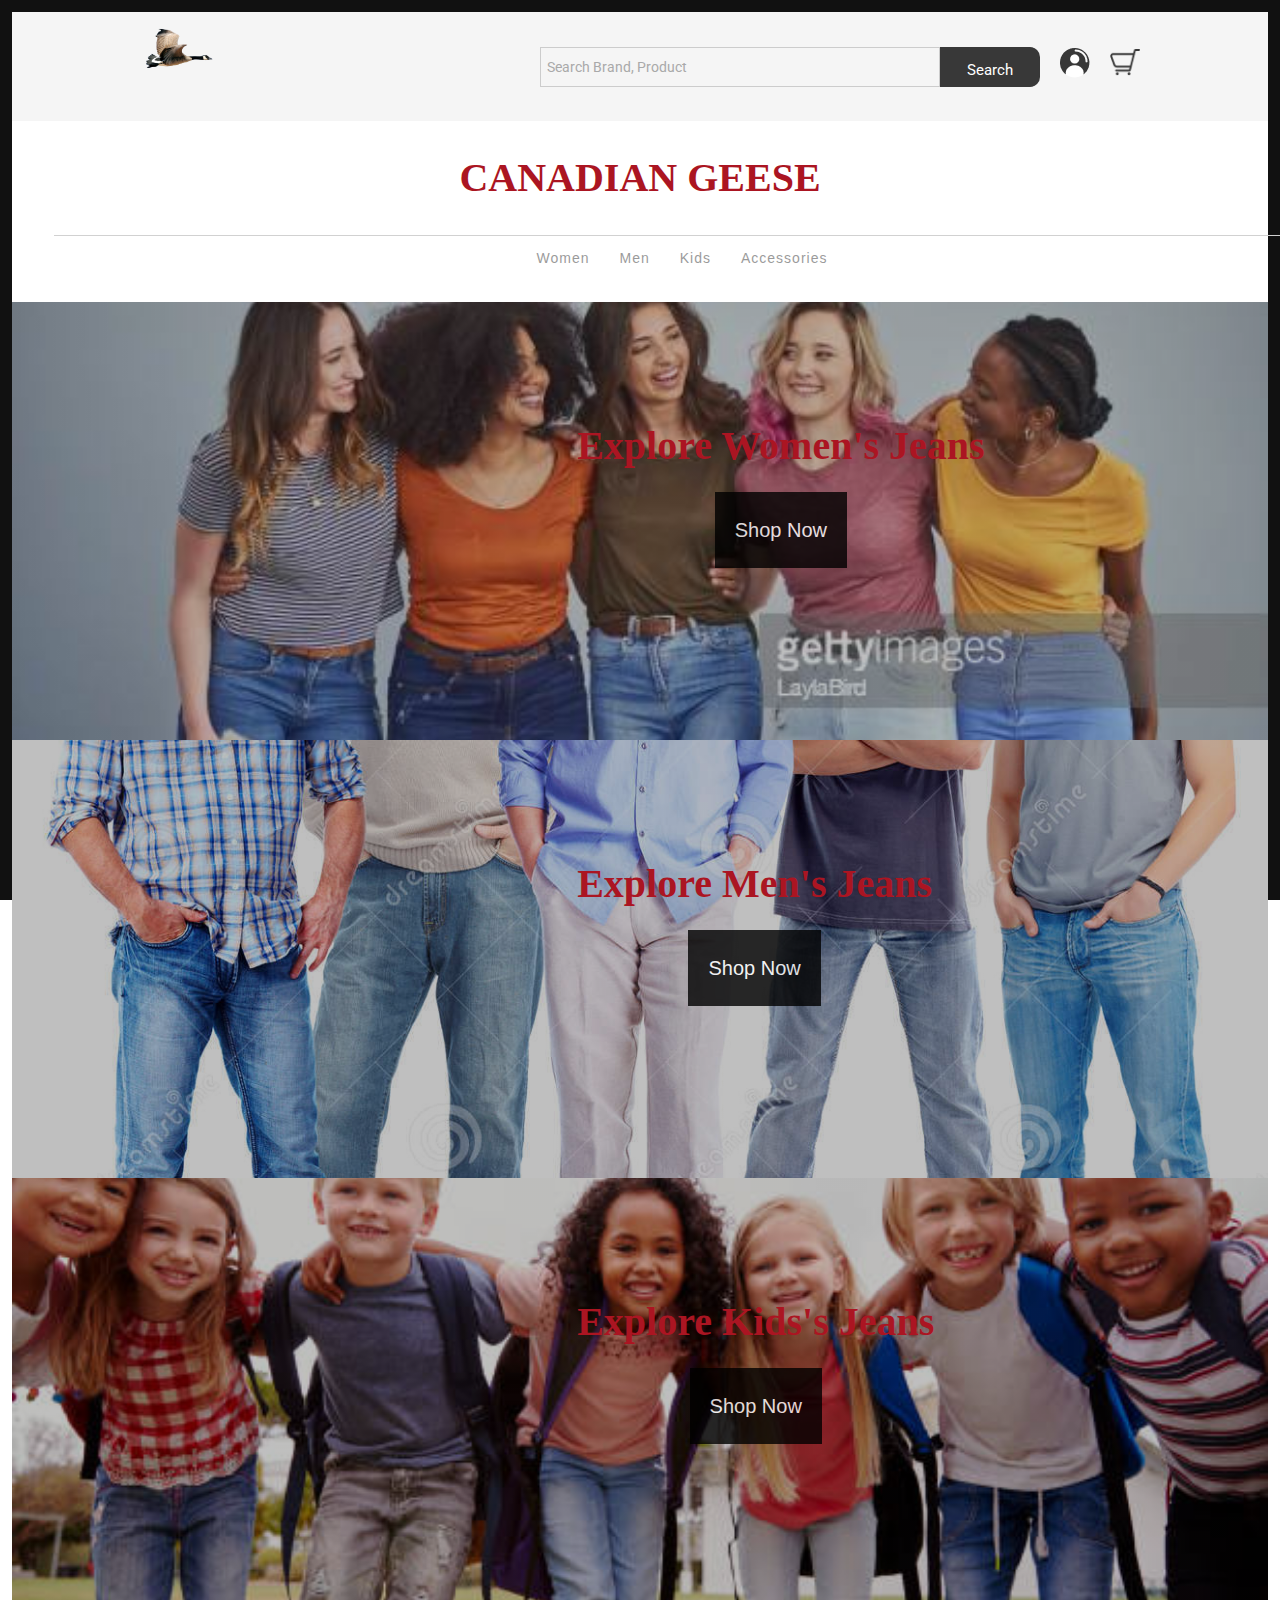
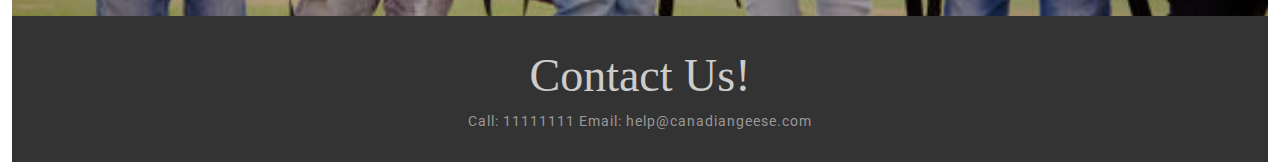
<file: Project 2/index.html>
<!DOCTYPE html>
<html lang="en-US">
<head>
<meta charset="UTF-8">
<meta name="viewport" content="width=device-width, initial-scale=1">

<link rel='stylesheet' href='css/woocommerce-layout.css' type='text/css' media='all'/>
<link rel='stylesheet' href='css/woocommerce-smallscreen.css' type='text/css' media='only screen and (max-width: 768px)'/>
<link rel='stylesheet' href='css/woocommerce.css' type='text/css' media='all'/>
<link rel='stylesheet' href='css/font-awesome.min.css' type='text/css' media='all'/>
<link rel='stylesheet' href='style.css' type='text/css' media='all'/>
<link rel='stylesheet' href='https://fonts.googleapis.com/css?family=Oswald:400,500,700%7CRoboto:400,500,700%7CHerr+Von+Muellerhoff:400,500,700%7CQuattrocento+Sans:400,500,700' type='text/css' media='all'/>
<link rel='stylesheet' href='css/easy-responsive-shortcodes.css' type='text/css' media='all'/>
    <head>
        <meta name = "charset" value = "utf-8">
        <link rel = "stylesheet" type = "text/css" href = "Nav.css">
        <title>Canadian Geese Jeans</title>
    </head>

<nav class="navbar">
<div class="nav">
        <p><a href="index.html"><img src="goose.png" class="brand-logo" alt=""></a></p>
    <div class="nav-items">
        <div class="search">
            <input type="text" class="search-box" placeholder="search brand, product">
            <button class="search-btn">search</button>
        </div>
        <a href="#"><img src="user.png" alt=""></a>
        <a href="cart.html"><img src="cart.png" alt=""></a>
    </div>
</div>
</nav>
    <p>
        <h1><a href= "index.html">CANADIAN GEESE</a></h1>
    </p>
<ul class="links-container">
    <li class="link-item"><a href="women.html" class="link">women</a></li>
    <li class="link-item"><a href="#" class="link">men</a></li>
    <li class="link-item"><a href="#" class="link">kids</a></li>
    <li class="link-item"><a href="#" class="link">accessories</a></li>
</ul>
<head>
<meta name="viewport" content="width=device-width, initial-scale=1" />

<body>
<div class="heroContainer">
<div class="heroCaption">
<h1>Explore Women's Jeans</h1>   
<button><a href = "women.html">Shop Now</a></button>
</div>
</div>
</body>
<head>
<meta name="viewport" content="width=device-width, initial-scale=1" />
<style>
body,
html {
   height: 100%;
   margin: 0;
   font-family: "Segoe UI", Tahoma, Geneva, Verdana, sans-serif;
}
*,
*::before,
*::after {
   box-sizing: border-box;
}
h6 {
    text-align: center;
    color: #B92525;
   font-size: 30px;
   font-weight: bolder;
}
.heroContainer {
   background-image: linear-gradient(rgba(0, 0, 0, 0.25), rgba(0, 0, 0, 0.25) ),
   url("shop_women.jpg");
   height: 50%;
   background-position: center;
   background-repeat: no-repeat;
   background-size: cover;
   position: relative;
}
.heroCaption {
   text-align: center;
   position: absolute;
   top: 20%;
   left: 45%;
   color: white;
}
.heroCaption button {
   border: none;
   outline: none;
   display: inline-block;
   padding: 20px;
   color: white;
   opacity: 0.8;
   font-size: 20px;
   background-color: black;
   text-align: center;
   cursor: pointer;
}
.heroCaption button:hover {
   opacity: 1;
}
</style>
</head>
<body>
<div class="heroContainer2">
<div class="heroCaption2">
<h1>Explore Men's Jeans</h1>   
<button><a href = "men.html">Shop Now</a></button>
</div>
</div>
</body><head>
<meta name="viewport" content="width=device-width, initial-scale=1" />
<style>
body,
html {
   height: 100%;
   margin: 0;
   font-family: "Segoe UI", Tahoma, Geneva, Verdana, sans-serif;
}
*,
*::before,
*::after {
   box-sizing: border-box;
}
h6 {
    text-align: center;
    color: #B92525;
   font-size: 30px;
   font-weight: bolder;
}
.heroContainer2 {
   background-image:  linear-gradient(rgba(0, 0, 0, 0.25), rgba(0, 0, 0, 0.25) ),
   url("shop_men.jpg");
   height: 50%;
   background-position: center;
   background-repeat: no-repeat;
   background-size: cover;
   position: relative;
}
.heroCaption2 {
   text-align: center;
   position: absolute;
   top: 20%;
   left: 45%;
   color: white;
}
.heroCaption2 button {
   border: none;
   outline: none;
   display: inline-block;
   padding: 20px;
   color: white;
   opacity: 0.8;
   font-size: 20px;
   background-color: black;
   text-align: center;
   cursor: pointer;
}
.heroCaption2 button:hover {
   opacity: 1;
}
</style>
</head>
<body>
<div class="heroContainer3">
<div class="heroCaption3">
<h1>Explore Kids's Jeans</h1>   
<button><a href = "kids.html">Shop Now</a></button>
</div>
</div>
</body><head>
<meta name="viewport" content="width=device-width, initial-scale=1" />
<style>
body,
html {
   height: 100%;
   margin: 0;
   font-family: "Segoe UI", Tahoma, Geneva, Verdana, sans-serif;
}
*,
*::before,
*::after {
   box-sizing: border-box;
}
h6 {
    text-align: center;
    color: #B92525;
   font-size: 30px;
   font-weight: bolder;
}
.heroContainer3 {
   background-image:  linear-gradient(rgba(0, 0, 0, 0.25), rgba(0, 0, 0, 0.25) ),
   url("shop_kids.jpg");
   height: 50%;
   background-position: center;
   background-repeat: no-repeat;
   background-size: cover;
   position: relative;
}
.heroCaption3 {
   text-align: center;
   position: absolute;
   top: 20%;
   left: 45%;
   color: white;
}
.heroCaption3 button {
   border: none;
   outline: none;
   display: inline-block;
   padding: 20px;
   color: white;
   opacity: 0.8;
   font-size: 20px;
   background-color: black;
   text-align: center;
   cursor: pointer;
}
.heroCaption3 button:hover {
   opacity: 1;
}
</style>
</head>
<footer id="colophon" class="site-footer">
    <div class="container">
        <div class="site-info">
            <h1 style="font-family: 'Arial Black';color: #ccc;font-weight:300;text-align: center;margin-bottom:0;margin-top:0;line-height:1.4;font-size: 46px;">Contact Us!</h1>
            <p>Call: 11111111 Email: help@canadiangeese.com</p>
        </div>
    </div>
    </footer>
<!-- #page -->
<script src='js/jquery.js'></script>
<script src='js/plugins.js'></script>
<script src='js/scripts.js'></script>
<script src='js/masonry.pkgd.min.js'></script>
</body>
</html>
</file>
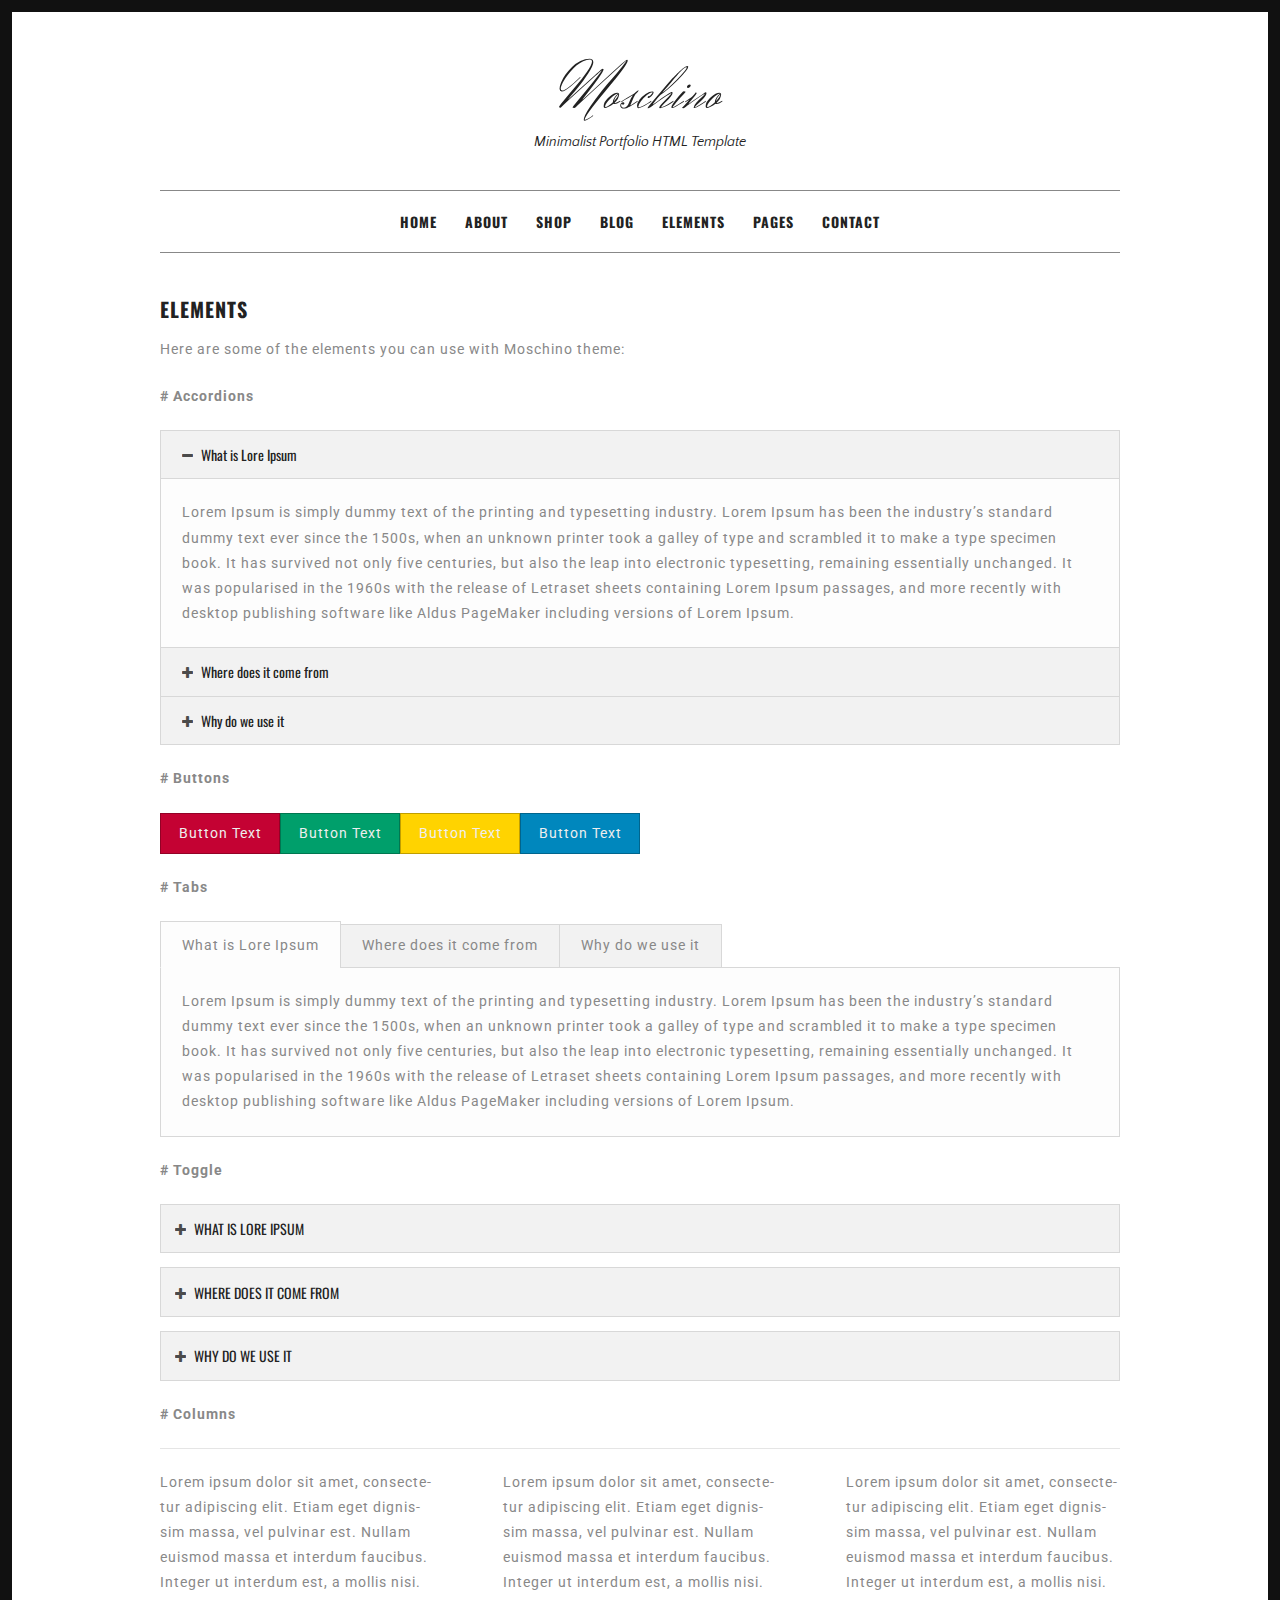
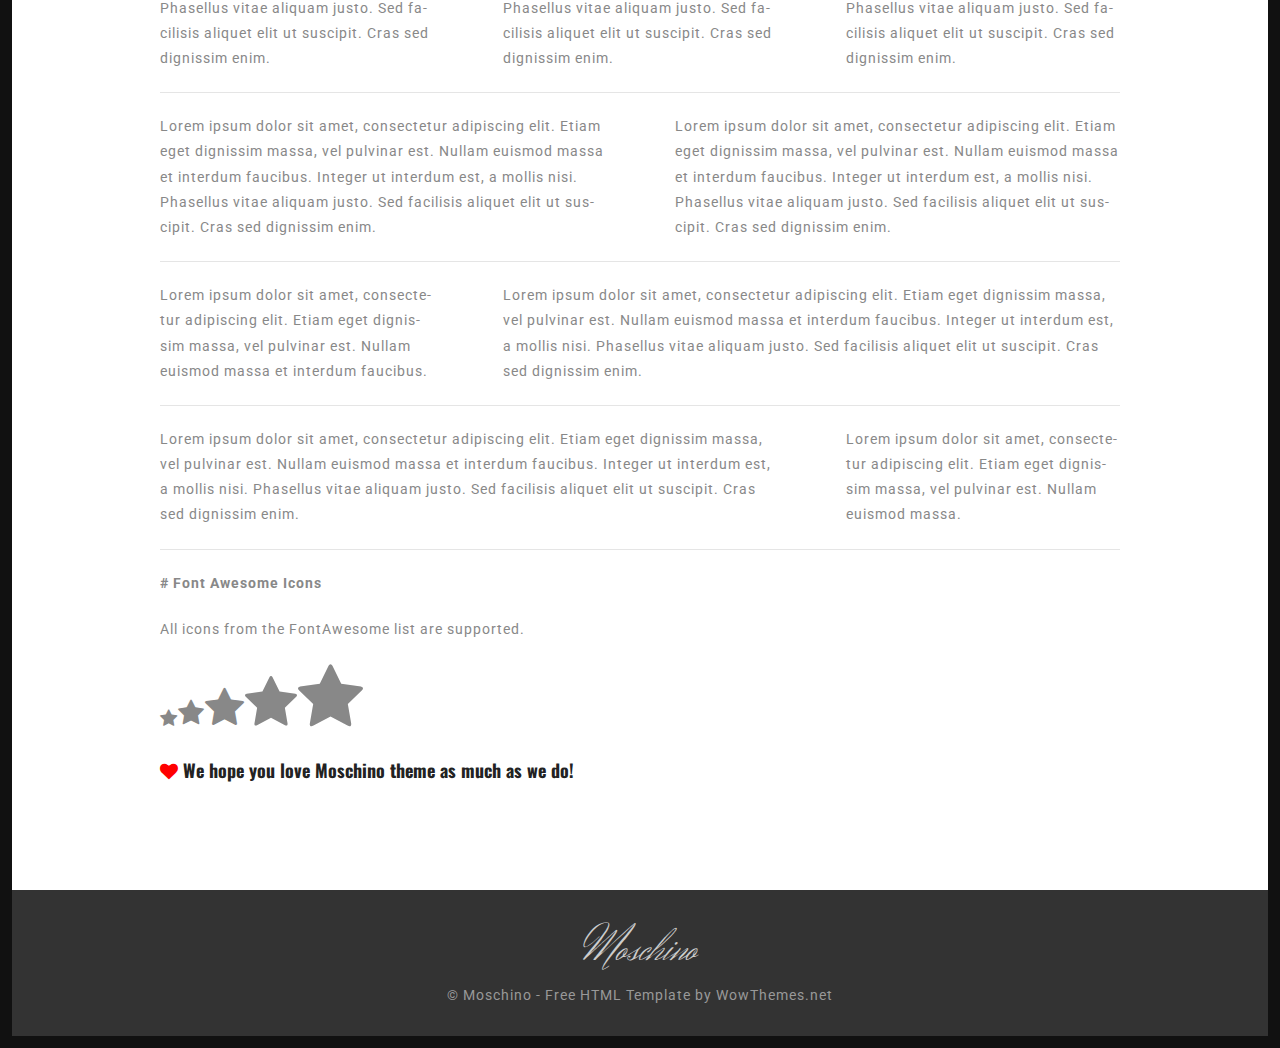
<file: Project 2/elements.html>
<!DOCTYPE html>
<html lang="en-US">
<head>
<meta charset="UTF-8">
<meta name="viewport" content="width=device-width, initial-scale=1">
<title>Moschino | Minimalist Free HTML Portfolio by WowThemes.net</title>
<link rel='stylesheet' href='css/woocommerce-layout.css' type='text/css' media='all'/>
<link rel='stylesheet' href='css/woocommerce-smallscreen.css' type='text/css' media='only screen and (max-width: 768px)'/>
<link rel='stylesheet' href='css/woocommerce.css' type='text/css' media='all'/>
<link rel='stylesheet' href='css/font-awesome.min.css' type='text/css' media='all'/>
<link rel='stylesheet' href='style.css' type='text/css' media='all'/>
<link rel='stylesheet' href='https://fonts.googleapis.com/css?family=Oswald:400,500,700%7CRoboto:400,500,700%7CHerr+Von+Muellerhoff:400,500,700%7CQuattrocento+Sans:400,500,700' type='text/css' media='all'/>
<link rel='stylesheet' href='css/easy-responsive-shortcodes.css' type='text/css' media='all'/>
</head>
<body>
<div id="page">
	<div class="container">
		<header id="masthead" class="site-header">
		<div class="site-branding">
			<h1 class="site-title"><a href="index.html" rel="home">Moschino</a></h1>
			<h2 class="site-description">Minimalist Portfolio HTML Template</h2>
		</div>
		<nav id="site-navigation" class="main-navigation">
		<button class="menu-toggle">Menu</button>
		<a class="skip-link screen-reader-text" href="#content">Skip to content</a>
		<div class="menu-menu-1-container">
			<ul id="menu-menu-1" class="menu">
				<li><a href="index.html">Home</a></li>
				<li><a href="about.html">About</a></li>
				<li><a href="shop.html">Shop</a></li>
				<li><a href="blog.html">Blog</a></li>
				<li><a href="elements.html">Elements</a></li>
				<li><a href="#">Pages</a>
				<ul class="sub-menu">
					<li><a href="portfolio-item.html">Portfolio Item</a></li>
					<li><a href="blog-single.html">Blog Article</a></li>
					<li><a href="shop-single.html">Shop Item</a></li>
					<li><a href="portfolio-category.html">Portfolio Category</a></li>
				</ul>
				</li>
				<li><a href="contact.html">Contact</a></li>
			</ul>
		</div>
		</nav>
		</header>
		<!-- #masthead -->
		<div id="content" class="site-content">
			<div id="primary" class="content-area column full">
				<main id="main" class="site-main" role="main">
				<article id="post-37" class="post-37 page type-page status-publish hentry">
				<header class="entry-header">
				<h1 class="entry-title">Elements</h1>
				</header>
				<!-- .entry-header -->
				<div class="entry-content">
					<p>
						Here are some of the elements you can use with Moschino theme:
					</p>
					<p>
						<strong># Accordions</strong>
					</p>
					<div class="wpcmsdev-accordion">
						<div class="accordion-item">
							<h3 class="accordion-item-title"><a href="#accordion-item-what-is-lore-ipsum"><i class="fa fa-plus icon-for-inactive"></i><i class="fa fa-minus icon-for-active"></i>What is Lore Ipsum</a></h3>
							<div id="accordion-item-what-is-lore-ipsum" class="accordion-item-content">
								<p>
									Lorem Ipsum is simply dummy text of the printing and typesetting industry. Lorem Ipsum has been the industry&#8217;s standard dummy text ever since the 1500s, when an unknown printer took a galley of type and scrambled it to make a type specimen book. It has survived not only five centuries, but also the leap into electronic typesetting, remaining essentially unchanged. It was popularised in the 1960s with the release of Letraset sheets containing Lorem Ipsum passages, and more recently with desktop publishing software like Aldus PageMaker including versions of Lorem Ipsum.
								</p>
							</div>
						</div>
						<div class="accordion-item">
							<h3 class="accordion-item-title"><a href="#accordion-item-where-does-it-come-from"><i class="fa fa-plus icon-for-inactive"></i><i class="fa fa-minus icon-for-active"></i>Where does it come from</a></h3>
							<div id="accordion-item-where-does-it-come-from" class="accordion-item-content">
								<p>
									Lorem Ipsum is simply dummy text of the printing and typesetting industry. Lorem Ipsum has been the industry&#8217;s standard dummy text ever since the 1500s, when an unknown printer took a galley of type and scrambled it to make a type specimen book. It has survived not only five centuries, but also the leap into electronic typesetting, remaining essentially unchanged. It was popularised in the 1960s with the release of Letraset sheets containing Lorem Ipsum passages, and more recently with desktop publishing software like Aldus PageMaker including versions of Lorem Ipsum.
								</p>
							</div>
						</div>
						<div class="accordion-item">
							<h3 class="accordion-item-title"><a href="#accordion-item-why-do-we-use-it"><i class="fa fa-plus icon-for-inactive"></i><i class="fa fa-minus icon-for-active"></i>Why do we use it</a></h3>
							<div id="accordion-item-why-do-we-use-it" class="accordion-item-content">
								<p>
									It is a long established fact that a reader will be distracted by the readable content of a page when looking at its layout. The point of using Lorem Ipsum is that it has a more-or-less normal distribution of letters, as opposed to using &#8216;Content here, content here&#8217;, making it look like readable English. Many desktop publishing packages and web page editors now use Lorem Ipsum as their default model text, and a search for &#8216;lorem ipsum&#8217; will uncover many web sites still in their infancy. Various versions have evolved over the years, sometimes by accident, sometimes on purpose (injected humour and the like).
								</p>
							</div>
						</div>
					</div>
					<p>
						<strong># Buttons</strong>
					</p>
					<p>
						<a class="wpcmsdev-button color-red" href="#"><span>Button Text</span></a><a class="wpcmsdev-button color-green" href="#"><span>Button Text</span></a><a class="wpcmsdev-button color-yellow" href="#"><span>Button Text</span></a><a class="wpcmsdev-button color-blue" href="#"><span>Button Text</span></a>
					</p>
					<p>
						<strong># Tabs</strong>
					</p>
					<div class="wpcmsdev-tabs">
						<div class="tab">
							<h3 class="tab-title" data-tab-id="what-is-lore-ipsum">What is Lore Ipsum</h3>
							<div id="tab-what-is-lore-ipsum" class="tab-content">
								<p>
									Lorem Ipsum is simply dummy text of the printing and typesetting industry. Lorem Ipsum has been the industry&#8217;s standard dummy text ever since the 1500s, when an unknown printer took a galley of type and scrambled it to make a type specimen book. It has survived not only five centuries, but also the leap into electronic typesetting, remaining essentially unchanged. It was popularised in the 1960s with the release of Letraset sheets containing Lorem Ipsum passages, and more recently with desktop publishing software like Aldus PageMaker including versions of Lorem Ipsum.
								</p>
							</div>
						</div>
						<div class="tab">
							<h3 class="tab-title" data-tab-id="where-does-it-come-from">Where does it come from</h3>
							<div id="tab-where-does-it-come-from" class="tab-content">
								<p>
									Contrary to popular belief, Lorem Ipsum is not simply random text. It has roots in a piece of classical Latin literature from 45 BC, making it over 2000 years old. Richard McClintock, a Latin professor at Hampden-Sydney College in Virginia, looked up one of the more obscure Latin words, consectetur, from a Lorem Ipsum passage, and going through the cites of the word in classical literature, discovered the undoubtable source.
								</p>
							</div>
						</div>
						<div class="tab">
							<h3 class="tab-title" data-tab-id="why-do-we-use-it">Why do we use it</h3>
							<div id="tab-why-do-we-use-it" class="tab-content">
								<p>
									It is a long established fact that a reader will be distracted by the readable content of a page when looking at its layout. The point of using Lorem Ipsum is that it has a more-or-less normal distribution of letters, as opposed to using &#8216;Content here, content here&#8217;, making it look like readable English. Many desktop publishing packages and web page editors now use Lorem Ipsum as their default model text, and a search for &#8216;lorem ipsum&#8217; will uncover many web sites still in their infancy. Various versions have evolved over the years, sometimes by accident, sometimes on purpose (injected humour and the like).
								</p>
							</div>
						</div>
					</div>
					<p>
						<strong># Toggle</strong>
					</p>
					<div class="wpcmsdev-toggle">
						<h3 class="toggle-title"><a href="#toggle-what-is-lore-ipsum"><i class="fa fa-plus icon-for-inactive"></i><i class="fa fa-minus icon-for-active"></i>WHAT IS LORE IPSUM</a></h3>
						<div id="toggle-what-is-lore-ipsum" class="toggle-content">
							<p>
								Lorem Ipsum is simply dummy text of the printing and typesetting industry. Lorem Ipsum has been the industry&#8217;s standard dummy text ever since the 1500s, when an unknown printer took a galley of type and scrambled it to make a type specimen book. It has survived not only five centuries, but also the leap into electronic typesetting, remaining essentially unchanged. It was popularised in the 1960s with the release of Letraset sheets containing Lorem Ipsum passages, and more recently with desktop publishing software like Aldus PageMaker including versions of Lorem Ipsum.
							</p>
						</div>
					</div>
					<div class="wpcmsdev-toggle">
						<h3 class="toggle-title"><a href="#toggle-where-does-it-come-from"><i class="fa fa-plus icon-for-inactive"></i><i class="fa fa-minus icon-for-active"></i>WHERE DOES IT COME FROM</a></h3>
						<div id="toggle-where-does-it-come-from" class="toggle-content">
							<p>
								Lorem Ipsum is simply dummy text of the printing and typesetting industry. Lorem Ipsum has been the industry&#8217;s standard dummy text ever since the 1500s, when an unknown printer took a galley of type and scrambled it to make a type specimen book. It has survived not only five centuries, but also the leap into electronic typesetting, remaining essentially unchanged. It was popularised in the 1960s with the release of Letraset sheets containing Lorem Ipsum passages, and more recently with desktop publishing software like Aldus PageMaker including versions of Lorem Ipsum.
							</p>
						</div>
					</div>
					<div class="wpcmsdev-toggle">
						<h3 class="toggle-title"><a href="#toggle-why-do-we-use-it"><i class="fa fa-plus icon-for-inactive"></i><i class="fa fa-minus icon-for-active"></i>WHY DO WE USE IT</a></h3>
						<div id="toggle-why-do-we-use-it" class="toggle-content">
							<p>
								It is a long established fact that a reader will be distracted by the readable content of a page when looking at its layout. The point of using Lorem Ipsum is that it has a more-or-less normal distribution of letters, as opposed to using &#8216;Content here, content here&#8217;, making it look like readable English. Many desktop publishing packages and web page editors now use Lorem Ipsum as their default model text, and a search for &#8216;lorem ipsum&#8217; will uncover many web sites still in their infancy. Various versions have evolved over the years, sometimes by accident, sometimes on purpose (injected humour and the like).
							</p>
						</div>
					</div>
					<p>
						<strong># Columns</strong>
					</p>
					<hr>
					<div class="wpcmsdev-columns">
						<div class="column column-width-one-third">
							<p>
								Lorem ipsum dolor sit amet, consectetur adipiscing elit. Etiam eget dignissim massa, vel pulvinar est. Nullam euismod massa et interdum faucibus. Integer ut interdum est, a mollis nisi. Phasellus vitae aliquam justo. Sed facilisis aliquet elit ut suscipit. Cras sed dignissim enim.
							</p>
						</div>
						<div class="column column-width-one-third">
							<p>
								Lorem ipsum dolor sit amet, consectetur adipiscing elit. Etiam eget dignissim massa, vel pulvinar est. Nullam euismod massa et interdum faucibus. Integer ut interdum est, a mollis nisi. Phasellus vitae aliquam justo. Sed facilisis aliquet elit ut suscipit. Cras sed dignissim enim.
							</p>
						</div>
						<div class="column column-width-one-third">
							<p>
								Lorem ipsum dolor sit amet, consectetur adipiscing elit. Etiam eget dignissim massa, vel pulvinar est. Nullam euismod massa et interdum faucibus. Integer ut interdum est, a mollis nisi. Phasellus vitae aliquam justo. Sed facilisis aliquet elit ut suscipit. Cras sed dignissim enim.
							</p>
						</div>
					</div>
					<hr>
					<div class="wpcmsdev-columns">
						<div class="column column-width-one-half">
							<p>
								Lorem ipsum dolor sit amet, consectetur adipiscing elit. Etiam eget dignissim massa, vel pulvinar est. Nullam euismod massa et interdum faucibus. Integer ut interdum est, a mollis nisi. Phasellus vitae aliquam justo. Sed facilisis aliquet elit ut suscipit. Cras sed dignissim enim.
							</p>
						</div>
						<div class="column column-width-one-half">
							<p>
								Lorem ipsum dolor sit amet, consectetur adipiscing elit. Etiam eget dignissim massa, vel pulvinar est. Nullam euismod massa et interdum faucibus. Integer ut interdum est, a mollis nisi. Phasellus vitae aliquam justo. Sed facilisis aliquet elit ut suscipit. Cras sed dignissim enim.
							</p>
						</div>
					</div>
					<hr>
					<div class="wpcmsdev-columns">
						<div class="column column-width-one-third">
							<p>
								Lorem ipsum dolor sit amet, consectetur adipiscing elit. Etiam eget dignissim massa, vel pulvinar est. Nullam euismod massa et interdum faucibus.
							</p>
						</div>
						<div class="column column-width-two-thirds">
							<p>
								Lorem ipsum dolor sit amet, consectetur adipiscing elit. Etiam eget dignissim massa, vel pulvinar est. Nullam euismod massa et interdum faucibus. Integer ut interdum est, a mollis nisi. Phasellus vitae aliquam justo. Sed facilisis aliquet elit ut suscipit. Cras sed dignissim enim.
							</p>
						</div>
					</div>
					<hr>
					<div class="wpcmsdev-columns">
						<div class="column column-width-two-thirds">
							<p>
								Lorem ipsum dolor sit amet, consectetur adipiscing elit. Etiam eget dignissim massa, vel pulvinar est. Nullam euismod massa et interdum faucibus. Integer ut interdum est, a mollis nisi. Phasellus vitae aliquam justo. Sed facilisis aliquet elit ut suscipit. Cras sed dignissim enim.
							</p>
						</div>
						<div class="column column-width-one-third">
							<p>
								Lorem ipsum dolor sit amet, consectetur adipiscing elit. Etiam eget dignissim massa, vel pulvinar est. Nullam euismod massa.
							</p>
						</div>
					</div>
					<hr>
					<p>
						<strong># Font Awesome Icons</strong>
					</p>
					<p>
						 All icons from the <a href="https://fortawesome.github.io/Font-Awesome/icons/" target="_blank">FontAwesome list</a> are supported.
					</p>
					<p>
						<i class="fa fa-star fa-lg"></i><i class="fa fa-star fa-2x"></i><i class="fa fa-star fa-3x"></i><i class="fa fa-star fa-4x"></i><i class="fa fa-star fa-5x"></i>
					</p>
					<h4><i class="fa fa-heart" style="color:red;"></i> We hope you love Moschino theme as much as we do!</h4>
				</div>
				<!-- .entry-content -->
				</article>
				<div class="clearfix">
				</div>
				<nav class="pagination"></nav>
				</main>
				<!-- #main -->
			</div>
			<!-- #primary -->
		</div>
		<!-- #content -->
	</div>
	<!-- .container -->
	<footer id="colophon" class="site-footer">
	<div class="container">
		<div class="site-info">
			<h1 style="font-family: 'Herr Von Muellerhoff';color: #ccc;font-weight:300;text-align: center;margin-bottom:0;margin-top:0;line-height:1.4;font-size: 46px;">Moschino</h1>
			<a target="blank" href="https://www.wowthemes.net/">&copy; Moschino - Free HTML Template by WowThemes.net</a>
		</div>
	</div>
	</footer>
	<a href="#top" class="smoothup" title="Back to top"><span class="genericon genericon-collapse"></span></a>
</div>
<!-- #page -->
<script src='js/jquery.js'></script>
<script src='js/plugins.js'></script>
<script src='js/scripts.js'></script>
<script src='js/accordion.js'></script>
<script src='js/tabs.js'></script>
<script src='js/toggle.js'></script>
<script src='js/masonry.pkgd.min.js'></script>
</body>
</html>
</file>
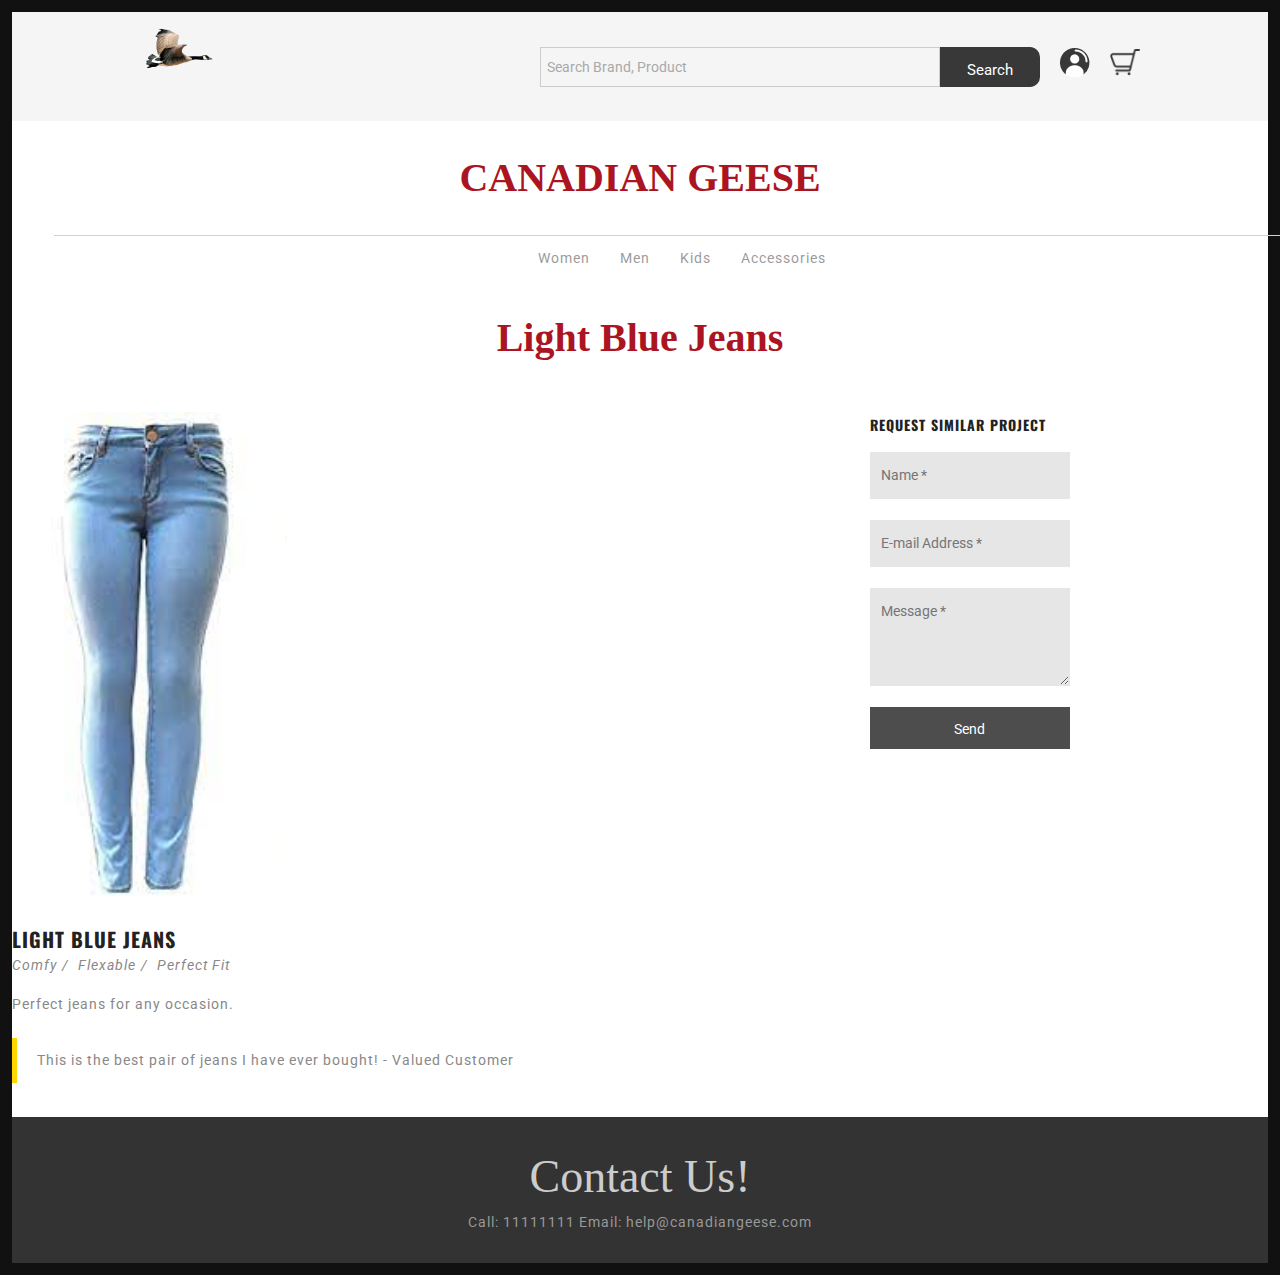
<file: Project 2/portfolio-item.html>
<!DOCTYPE html>
<html lang="en-US">
<head>
<meta charset="UTF-8">
<meta name="viewport" content="width=device-width, initial-scale=1">
<title>Canadian Geese Jeans</title>
<link rel='stylesheet' href='css/woocommerce-layout.css' type='text/css' media='all'/>
<link rel='stylesheet' href='css/woocommerce-smallscreen.css' type='text/css' media='only screen and (max-width: 768px)'/>
<link rel='stylesheet' href='css/woocommerce.css' type='text/css' media='all'/>
<link rel='stylesheet' href='css/font-awesome.min.css' type='text/css' media='all'/>
<link rel='stylesheet' href='style.css' type='text/css' media='all'/>
<link rel='stylesheet' href='https://fonts.googleapis.com/css?family=Oswald:400,500,700%7CRoboto:400,500,700%7CHerr+Von+Muellerhoff:400,500,700%7CQuattrocento+Sans:400,500,700' type='text/css' media='all'/>
<link rel='stylesheet' href='css/easy-responsive-shortcodes.css' type='text/css' media='all'/>
    <head>
        <meta name = "charset" value = "utf-8">
        <link rel = "stylesheet" type = "text/css" href = "Nav.css">
        <title>Home Page</title>
    </head>

<nav class="navbar">
<div class="nav">
     <p><a href="index.html"><img src="goose.png" class="brand-logo" alt=""></a></p>
    <div class="nav-items">
        <div class="search">
            <input type="text" class="search-box" placeholder="search brand, product">
            <button class="search-btn">search</button>
        </div>
        <a href=""><img src="user.png" alt=""></a>
        <a href="cart.html"><img src="cart.png" alt=""></a>
    </div>
</div>
</nav>
    <p>
        <h1><a href = "index.html">CANADIAN GEESE</a></h1>
    </p>
<ul class="links-container">
    <li class="link-item"><a href="women.html" class="link">women</a></li>
    <li class="link-item"><a href="#" class="link">men</a></li>
    <li class="link-item"><a href="#" class="link">kids</a></li>
    <li class="link-item"><a href="#" class="link">accessories</a></li>
</ul>
<h1>Light Blue Jeans</h1>
		<!-- #masthead -->
		<div id="content" class="site-content">
			<div id="primary" class="content-area column two-thirds single-portfolio">
				<main id="main" class="site-main">
				
				<article class="portfolio hentry">
				<header class="entry-header">
				<div class="entry-thumbnail">
					<img width="275" height="150" src="wjeans1.jfif" alt="p1"/>
				</div>
				<h1 class="entry-title">Light Blue Jeans</h1>
				<a class='portfoliotype' href='portfolio-category.html'>Comfy</a>
				<a class='portfoliotype' href='portfolio-category.html'>Flexable</a>
				<a class='portfoliotype' href='portfolio-category.html'>Perfect Fit</a>
				</header>
				<div class="entry-content">
								<p>
						Perfect jeans for any occasion.
					</p>
					<blockquote>
						<p>
							This is the best pair of jeans I have ever bought! - Valued Customer
						</p>
					</blockquote>
									</div>
				</article>
				
				
				</main>
				<!-- #main -->
			</div>
			<!-- #primary -->
			
			<div id="secondary" class="column center">
				<div class="widget-area">
					<aside class="widget">
						<h4 class="widget-title">Request similar project</h4>
						<form class="wpcf7" method="post" action="contact.php" id="contactform">
							<div class="form">
								<p><input type="text" name="name" placeholder="Name *"></p>
								<p><input type="text" name="email" placeholder="E-mail Address *"></p>
								<p><textarea name="comment" rows="3" placeholder="Message *"></textarea></p>
								<input type="submit" id="submit" class="clearfix btn" value="Send">
							</div>
						</form>
						<div class="done">								
							Your message has been sent. Thank you!
						</div>
					</aside>
				</div>
			</div>
		</div>
		<!-- #content -->
	</div>
	<!-- .container -->
	<footer id="colophon" class="site-footer">
	<div class="container">
		<div class="site-info">
			<h1 style="font-family: 'Arial Black';color: #ccc;font-weight:300;text-align: center;margin-bottom:0;margin-top:0;line-height:1.4;font-size: 46px;">Contact Us!</h1>
			<p>Call: 11111111 Email: help@canadiangeese.com</p>
		</div>
	</div>
	</footer>
	<a href="#top" class="smoothup" title="Back to top"><span class="genericon genericon-collapse"></span></a>
</div>
<!-- #page -->
<script src='js/jquery.js'></script>
<script src='js/plugins.js'></script>
<script src='js/scripts.js'></script>
<script src='js/masonry.pkgd.min.js'></script>
<script src='js/validate.js'></script>
</body>
</html>
</file>
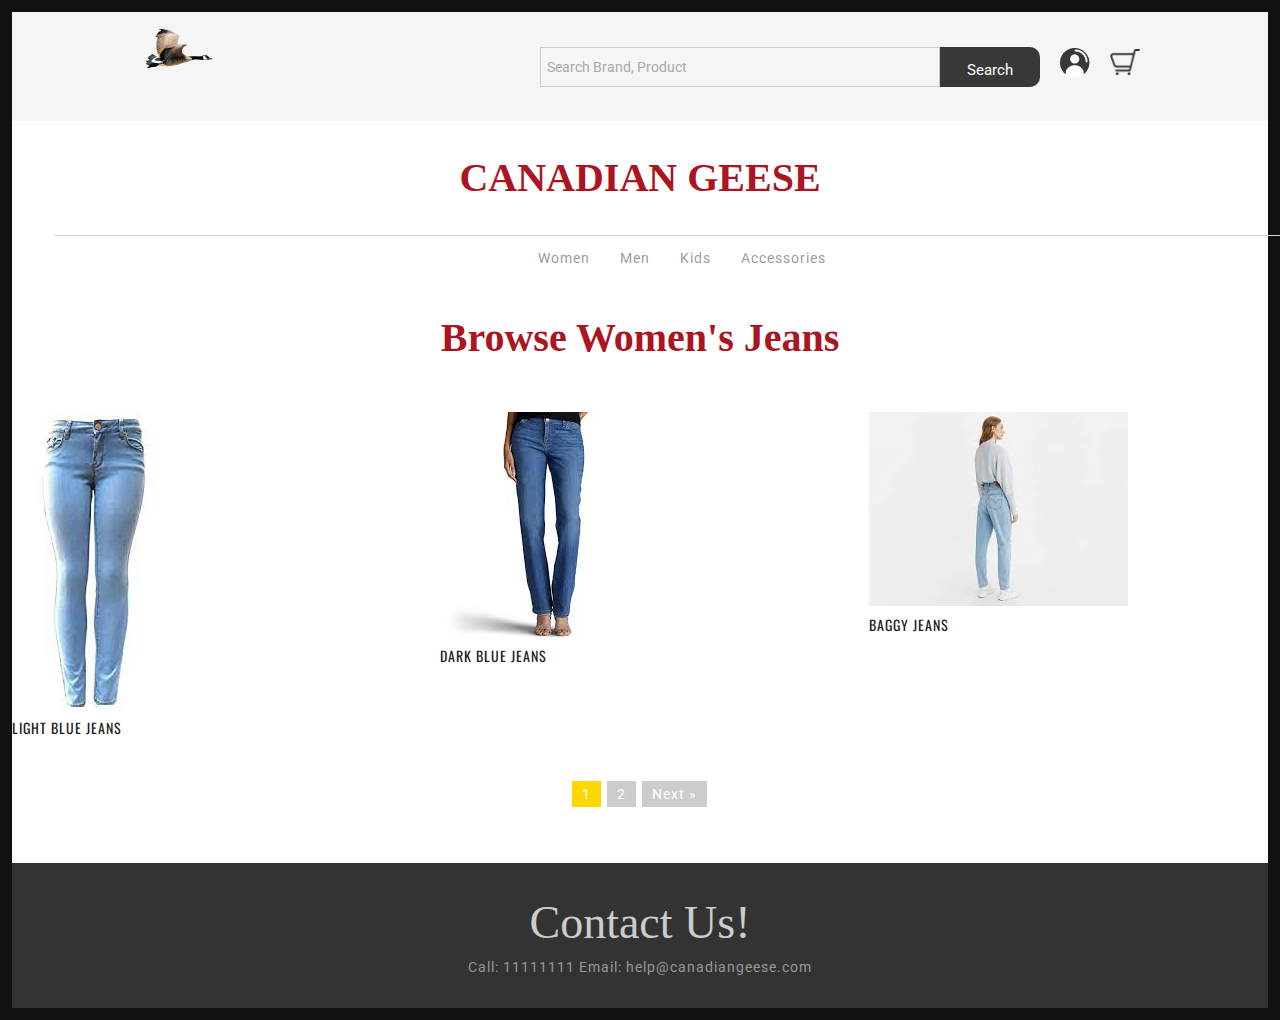
<file: Project 2/women.html>
<!DOCTYPE html>
<html lang="en-US">
<head>
<meta charset="UTF-8">
<meta name="viewport" content="width=device-width, initial-scale=1">
<title>Canadian Geese Clothing and Acessories</title>
<link rel='stylesheet' href='css/woocommerce-layout.css' type='text/css' media='all'/>
<link rel='stylesheet' href='css/woocommerce-smallscreen.css' type='text/css' media='only screen and (max-width: 768px)'/>
<link rel='stylesheet' href='css/woocommerce.css' type='text/css' media='all'/>
<link rel='stylesheet' href='css/font-awesome.min.css' type='text/css' media='all'/>
<link rel='stylesheet' href='style.css' type='text/css' media='all'/>
<link rel='stylesheet' href='https://fonts.googleapis.com/css?family=Oswald:400,500,700%7CRoboto:400,500,700%7CHerr+Von+Muellerhoff:400,500,700%7CQuattrocento+Sans:400,500,700' type='text/css' media='all'/>
<link rel='stylesheet' href='css/easy-responsive-shortcodes.css' type='text/css' media='all'/>
    <head>
        <meta name = "charset" value = "utf-8">
        <link rel = "stylesheet" type = "text/css" href = "Nav.css">
        <title>Home Page</title>
    </head>

<nav class="navbar">
<div class="nav">
    <p><a href="index.html"><img src="goose.png" class="brand-logo" alt=""></a></p>
    <div class="nav-items">
        <div class="search">
            <input type="text" class="search-box" placeholder="search brand, product">
            <button class="search-btn">search</button>
        </div>
        <a href="#"><img src="user.png" alt=""></a>
        <a href="cart.html"><img src="cart.png" alt=""></a>
    </div>
</div>
</nav>
    <p>
        <h1><a href = "index.html">CANADIAN GEESE</a></h1>
    </p>
<ul class="links-container">
    <li class="link-item"><a href="#" class="link">women</a></li>
    <li class="link-item"><a href="#" class="link">men</a></li>
    <li class="link-item"><a href="#" class="link">kids</a></li>
    <li class="link-item"><a href="#" class="link">accessories</a></li>
</ul>
<h1>Browse Women's Jeans</h1>
		<!-- #masthead -->
		<div id="content" class="site-content">
			<div id="primary" class="content-area column full">
				<main id="main" class="site-main">
				<div class="grid portfoliogrid">
				
					<article class="hentry">
					<header class="entry-header">
					<div class="entry-thumbnail">
						<a href="portfolio-item.html"><img src="wjeans1.jfif" alt="p1"/></a>
					</div>
					<h2 class="entry-title"><a href="portfolio-item.html" rel="bookmark">Light Blue Jeans</a></h2>

					</header>
					</article>
					
					<article class="hentry">
					<header class="entry-header">
					<div class="entry-thumbnail">
						<a href="portfolio-item.html"><img src="wjeans2.jfif" alt="p1"/></a>
					</div>
					<h2 class="entry-title"><a href="portfolio-item.html" rel="bookmark">Dark Blue Jeans</a></h2>
				
					</header>
					</article>
					
					<article class="hentry">
					<header class="entry-header">
					<div class="entry-thumbnail">
						<a href="portfolio-item.html"><img src="wjeans3.jfif" alt="p1"/></a>
					</div>
					<h2 class="entry-title"><a href="portfolio-item.html" rel="bookmark">Baggy Jeans</a></h2>
					
					</header>
					</article>
					
				
					
				</div>
				<!-- .grid -->
				
				<nav class="pagination">
				<span class="page-numbers current">1</span>
				<a class="page-numbers" href="#">2</a>
				<a class="next page-numbers" href="#">Next »</a>
				</nav>
				<br/>
				
				</main>
				<!-- #main -->
			</div>
			<!-- #primary -->
		</div>
		<!-- #content -->
	</div>
	<!-- .container -->
	<footer id="colophon" class="site-footer">
	<div class="container">
		<div class="site-info">
			<h1 style="font-family: 'Arial Black';color: #ccc;font-weight:300;text-align: center;margin-bottom:0;margin-top:0;line-height:1.4;font-size: 46px;">Contact Us!</h1>
			<p>Call: 11111111 Email: help@canadiangeese.com</p>
		</div>
	</div>
	</footer>
	<a href="#top" class="smoothup" title="Back to top"><span class="genericon genericon-collapse"></span></a>
</div>
<!-- #page -->
<script src='js/jquery.js'></script>
<script src='js/plugins.js'></script>
<script src='js/scripts.js'></script>
<script src='js/masonry.pkgd.min.js'></script>
</body>
</html>
</file>
<file: Project 2/css/woocommerce-layout.css>
.woocommerce #content div.product .woocommerce-tabs ul.tabs:after,.woocommerce #content div.product .woocommerce-tabs ul.tabs:before,.woocommerce #content div.product div.thumbnails:after,.woocommerce #content div.product div.thumbnails:before,.woocommerce .col2-set:after,.woocommerce .col2-set:before,.woocommerce div.product .woocommerce-tabs ul.tabs:after,.woocommerce div.product .woocommerce-tabs ul.tabs:before,.woocommerce div.product div.thumbnails:after,.woocommerce div.product div.thumbnails:before,.woocommerce-page #content div.product .woocommerce-tabs ul.tabs:after,.woocommerce-page #content div.product .woocommerce-tabs ul.tabs:before,.woocommerce-page #content div.product div.thumbnails:after,.woocommerce-page #content div.product div.thumbnails:before,.woocommerce-page .col2-set:after,.woocommerce-page .col2-set:before,.woocommerce-page div.product .woocommerce-tabs ul.tabs:after,.woocommerce-page div.product .woocommerce-tabs ul.tabs:before,.woocommerce-page div.product div.thumbnails:after,.woocommerce-page div.product div.thumbnails:before{content:" ";display:table}.woocommerce #content div.product .woocommerce-tabs,.woocommerce #content div.product .woocommerce-tabs ul.tabs:after,.woocommerce #content div.product div.thumbnails a.first,.woocommerce #content div.product div.thumbnails:after,.woocommerce .cart-collaterals:after,.woocommerce .col2-set:after,.woocommerce .woocommerce-pagination ul.page-numbers:after,.woocommerce div.product .woocommerce-tabs,.woocommerce div.product .woocommerce-tabs ul.tabs:after,.woocommerce div.product div.thumbnails a.first,.woocommerce div.product div.thumbnails:after,.woocommerce ul.products,.woocommerce ul.products li.first,.woocommerce ul.products:after,.woocommerce-page #content div.product .woocommerce-tabs,.woocommerce-page #content div.product .woocommerce-tabs ul.tabs:after,.woocommerce-page #content div.product div.thumbnails a.first,.woocommerce-page #content div.product div.thumbnails:after,.woocommerce-page .cart-collaterals:after,.woocommerce-page .col2-set:after,.woocommerce-page .woocommerce-pagination ul.page-numbers:after,.woocommerce-page div.product .woocommerce-tabs,.woocommerce-page div.product .woocommerce-tabs ul.tabs:after,.woocommerce-page div.product div.thumbnails a.first,.woocommerce-page div.product div.thumbnails:after,.woocommerce-page ul.products,.woocommerce-page ul.products li.first,.woocommerce-page ul.products:after{clear:both}.woocommerce .col2-set,.woocommerce-page .col2-set{width:100%}.woocommerce .col2-set .col-1,.woocommerce-page .col2-set .col-1{float:left;width:48%}.woocommerce .col2-set .col-2,.woocommerce-page .col2-set .col-2{float:right;width:48%}.woocommerce img,.woocommerce-page img{height:auto;max-width:100%}.woocommerce #content div.product div.images,.woocommerce div.product div.images,.woocommerce-page #content div.product div.images,.woocommerce-page div.product div.images{float:left;width:48%}.woocommerce #content div.product div.thumbnails a,.woocommerce div.product div.thumbnails a,.woocommerce-page #content div.product div.thumbnails a,.woocommerce-page div.product div.thumbnails a{float:left;width:30.75%;margin-right:3.8%;margin-bottom:1em}.woocommerce #content div.product div.thumbnails a.last,.woocommerce div.product div.thumbnails a.last,.woocommerce-page #content div.product div.thumbnails a.last,.woocommerce-page div.product div.thumbnails a.last{margin-right:0}.woocommerce #content div.product div.thumbnails.columns-1 a,.woocommerce div.product div.thumbnails.columns-1 a,.woocommerce-page #content div.product div.thumbnails.columns-1 a,.woocommerce-page div.product div.thumbnails.columns-1 a{width:100%;margin-right:0;float:none}.woocommerce #content div.product div.thumbnails.columns-2 a,.woocommerce div.product div.thumbnails.columns-2 a,.woocommerce-page #content div.product div.thumbnails.columns-2 a,.woocommerce-page div.product div.thumbnails.columns-2 a{width:48%}.woocommerce #content div.product div.thumbnails.columns-4 a,.woocommerce div.product div.thumbnails.columns-4 a,.woocommerce-page #content div.product div.thumbnails.columns-4 a,.woocommerce-page div.product div.thumbnails.columns-4 a{width:22.05%}.woocommerce #content div.product div.thumbnails.columns-5 a,.woocommerce div.product div.thumbnails.columns-5 a,.woocommerce-page #content div.product div.thumbnails.columns-5 a,.woocommerce-page div.product div.thumbnails.columns-5 a{width:16.9%}.woocommerce #content div.product div.summary,.woocommerce div.product div.summary,.woocommerce-page #content div.product div.summary,.woocommerce-page div.product div.summary{float:right;width:48%}.woocommerce #content div.product .woocommerce-tabs ul.tabs li,.woocommerce div.product .woocommerce-tabs ul.tabs li,.woocommerce-page #content div.product .woocommerce-tabs ul.tabs li,.woocommerce-page div.product .woocommerce-tabs ul.tabs li{display:inline-block}.woocommerce #content div.product #reviews .comment:after,.woocommerce #content div.product #reviews .comment:before,.woocommerce .woocommerce-pagination ul.page-numbers:after,.woocommerce .woocommerce-pagination ul.page-numbers:before,.woocommerce div.product #reviews .comment:after,.woocommerce div.product #reviews .comment:before,.woocommerce ul.products:after,.woocommerce ul.products:before,.woocommerce-page #content div.product #reviews .comment:after,.woocommerce-page #content div.product #reviews .comment:before,.woocommerce-page .woocommerce-pagination ul.page-numbers:after,.woocommerce-page .woocommerce-pagination ul.page-numbers:before,.woocommerce-page div.product #reviews .comment:after,.woocommerce-page div.product #reviews .comment:before,.woocommerce-page ul.products:after,.woocommerce-page ul.products:before{content:" ";display:table}.woocommerce #content div.product #reviews .comment:after,.woocommerce div.product #reviews .comment:after,.woocommerce-page #content div.product #reviews .comment:after,.woocommerce-page div.product #reviews .comment:after{clear:both}.woocommerce #content div.product #reviews .comment img,.woocommerce div.product #reviews .comment img,.woocommerce-page #content div.product #reviews .comment img,.woocommerce-page div.product #reviews .comment img{float:right;height:auto}.woocommerce ul.products li.product,.woocommerce-page ul.products li.product{float:left;margin:0 3.8% 2.992em 0;padding:0;position:relative;width:22.05%}.woocommerce ul.products li.last,.woocommerce-page ul.products li.last{margin-right:0}.woocommerce-page.columns-1 ul.products li.product,.woocommerce.columns-1 ul.products li.product{width:100%;margin-right:0}.woocommerce-page.columns-2 ul.products li.product,.woocommerce.columns-2 ul.products li.product{width:48%}.woocommerce-page.columns-3 ul.products li.product,.woocommerce.columns-3 ul.products li.product{width:30.75%}.woocommerce-page.columns-5 ul.products li.product,.woocommerce.columns-5 ul.products li.product{width:16.95%}.woocommerce-page.columns-6 ul.products li.product,.woocommerce.columns-6 ul.products li.product{width:13.5%}.woocommerce .woocommerce-result-count,.woocommerce-page .woocommerce-result-count{float:left}.woocommerce .woocommerce-ordering,.woocommerce-page .woocommerce-ordering{float:right}.woocommerce .woocommerce-pagination ul.page-numbers li,.woocommerce-page .woocommerce-pagination ul.page-numbers li{display:inline-block}.woocommerce #content table.cart img,.woocommerce table.cart img,.woocommerce-page #content table.cart img,.woocommerce-page table.cart img{height:auto}.woocommerce #content table.cart td.actions,.woocommerce table.cart td.actions,.woocommerce-page #content table.cart td.actions,.woocommerce-page table.cart td.actions{text-align:right}.woocommerce #content table.cart td.actions .input-text,.woocommerce table.cart td.actions .input-text,.woocommerce-page #content table.cart td.actions .input-text,.woocommerce-page table.cart td.actions .input-text{width:80px}.woocommerce #content table.cart td.actions .coupon,.woocommerce table.cart td.actions .coupon,.woocommerce-page #content table.cart td.actions .coupon,.woocommerce-page table.cart td.actions .coupon{float:left}.woocommerce #content table.cart td.actions .coupon label,.woocommerce table.cart td.actions .coupon label,.woocommerce-page #content table.cart td.actions .coupon label,.woocommerce-page table.cart td.actions .coupon label{display:none}.woocommerce .cart-collaterals .shipping_calculator:after,.woocommerce .cart-collaterals .shipping_calculator:before,.woocommerce .cart-collaterals:after,.woocommerce .cart-collaterals:before,.woocommerce form .form-row:after,.woocommerce form .form-row:before,.woocommerce ul.cart_list li:after,.woocommerce ul.cart_list li:before,.woocommerce ul.product_list_widget li:after,.woocommerce ul.product_list_widget li:before,.woocommerce-page .cart-collaterals .shipping_calculator:after,.woocommerce-page .cart-collaterals .shipping_calculator:before,.woocommerce-page .cart-collaterals:after,.woocommerce-page .cart-collaterals:before,.woocommerce-page form .form-row:after,.woocommerce-page form .form-row:before,.woocommerce-page ul.cart_list li:after,.woocommerce-page ul.cart_list li:before,.woocommerce-page ul.product_list_widget li:after,.woocommerce-page ul.product_list_widget li:before{content:" ";display:table}.woocommerce .cart-collaterals,.woocommerce-page .cart-collaterals{width:100%}.woocommerce .cart-collaterals .related,.woocommerce-page .cart-collaterals .related{width:30.75%;float:left}.woocommerce .cart-collaterals .cross-sells,.woocommerce-page .cart-collaterals .cross-sells{width:48%;float:left}.woocommerce .cart-collaterals .cross-sells ul.products,.woocommerce-page .cart-collaterals .cross-sells ul.products{float:none}.woocommerce .cart-collaterals .cross-sells ul.products li,.woocommerce-page .cart-collaterals .cross-sells ul.products li{width:48%}.woocommerce .cart-collaterals .shipping_calculator,.woocommerce-page .cart-collaterals .shipping_calculator{width:48%;clear:right;float:right}.woocommerce .cart-collaterals .shipping_calculator:after,.woocommerce form .form-row-wide,.woocommerce form .form-row:after,.woocommerce ul.cart_list li:after,.woocommerce ul.product_list_widget li:after,.woocommerce-page .cart-collaterals .shipping_calculator:after,.woocommerce-page form .form-row-wide,.woocommerce-page form .form-row:after,.woocommerce-page ul.cart_list li:after,.woocommerce-page ul.product_list_widget li:after{clear:both}.woocommerce .cart-collaterals .shipping_calculator .col2-set .col-1,.woocommerce .cart-collaterals .shipping_calculator .col2-set .col-2,.woocommerce-page .cart-collaterals .shipping_calculator .col2-set .col-1,.woocommerce-page .cart-collaterals .shipping_calculator .col2-set .col-2{width:47%}.woocommerce .cart-collaterals .cart_totals,.woocommerce-page .cart-collaterals .cart_totals{float:right;width:48%}.woocommerce ul.cart_list li img,.woocommerce ul.product_list_widget li img,.woocommerce-page ul.cart_list li img,.woocommerce-page ul.product_list_widget li img{float:right;height:auto}.woocommerce form .form-row label,.woocommerce-page form .form-row label{display:block}.woocommerce form .form-row label.checkbox,.woocommerce-page form .form-row label.checkbox{display:inline}.woocommerce form .form-row select,.woocommerce-page form .form-row select{width:100%}.woocommerce form .form-row .input-text,.woocommerce-page form .form-row .input-text{box-sizing:border-box;width:100%}.woocommerce form .form-row-first,.woocommerce form .form-row-last,.woocommerce-page form .form-row-first,.woocommerce-page form .form-row-last{float:left;width:47%;overflow:visible}.woocommerce form .form-row-last,.woocommerce-page form .form-row-last{float:right}.woocommerce #payment .form-row select,.woocommerce-page #payment .form-row select{width:auto}.woocommerce #payment .terms,.woocommerce #payment .wc-terms-and-conditions,.woocommerce-page #payment .terms,.woocommerce-page #payment .wc-terms-and-conditions{text-align:left;padding:0 1em 0 0;float:left}.woocommerce #payment #place_order,.woocommerce-page #payment #place_order{float:right}.twentyfourteen .tfwc{padding:12px 10px 0;max-width:474px;margin:0 auto}.twentyfourteen .tfwc .product .entry-summary{padding:0!important;margin:0 0 1.618em!important}.twentyfourteen .tfwc div.product.hentry.has-post-thumbnail{margin-top:0}.twentyfourteen .tfwc .product .images img{margin-bottom:1em}@media screen and (min-width:673px){.twentyfourteen .tfwc{padding-right:30px;padding-left:30px}}@media screen and (min-width:1040px){.twentyfourteen .tfwc{padding-right:15px;padding-left:15px}}@media screen and (min-width:1110px){.twentyfourteen .tfwc{padding-right:30px;padding-left:30px}}@media screen and (min-width:1218px){.twentyfourteen .tfwc{margin-right:54px}.full-width .twentyfourteen .tfwc{margin-right:auto}}.twentyfifteen .t15wc{padding-left:7.6923%;padding-right:7.6923%;padding-top:7.6923%;margin-bottom:7.6923%;background:#fff;box-shadow:0 0 1px rgba(0,0,0,.15)}.twentyfifteen .t15wc .page-title{margin-left:0}@media screen and (min-width:38.75em){.twentyfifteen .t15wc{margin-right:7.6923%;margin-left:7.6923%;margin-top:8.3333%}}@media screen and (min-width:59.6875em){.twentyfifteen .t15wc{margin-left:8.3333%;margin-right:8.3333%;padding:10%}.single-product .twentyfifteen .entry-summary{padding:0!important}}.twentysixteen .site-main{margin-right:7.6923%;margin-left:7.6923%}.twentysixteen .entry-summary{margin-right:0;margin-left:0}#content .twentysixteen div.product div.images,#content .twentysixteen div.product div.summary{width:46.42857%}@media screen and (min-width:44.375em){.twentysixteen .site-main{margin-right:23.0769%}}@media screen and (min-width:56.875em){.twentysixteen .site-main{margin-right:0;margin-left:0}.no-sidebar .twentysixteen .site-main{margin-right:15%;margin-left:15%}.no-sidebar .twentysixteen .entry-summary{margin-right:0;margin-left:0}}
</file>
<file: Project 2/css/woocommerce-smallscreen.css>
.woocommerce table.shop_table_responsive tbody th,.woocommerce table.shop_table_responsive thead,.woocommerce-page table.shop_table_responsive tbody th,.woocommerce-page table.shop_table_responsive thead{display:none}.woocommerce table.shop_table_responsive tbody tr:first-child td:first-child,.woocommerce-page table.shop_table_responsive tbody tr:first-child td:first-child{border-top:0}.woocommerce table.shop_table_responsive tr,.woocommerce-page table.shop_table_responsive tr{display:block}.woocommerce table.shop_table_responsive tr td,.woocommerce-page table.shop_table_responsive tr td{display:block;text-align:right!important}.woocommerce #content table.cart .product-thumbnail,.woocommerce table.cart .product-thumbnail,.woocommerce table.my_account_orders tr td.order-actions:before,.woocommerce table.shop_table_responsive tr td.actions:before,.woocommerce table.shop_table_responsive tr td.product-remove:before,.woocommerce-page #content table.cart .product-thumbnail,.woocommerce-page table.cart .product-thumbnail,.woocommerce-page table.my_account_orders tr td.order-actions:before,.woocommerce-page table.shop_table_responsive tr td.actions:before,.woocommerce-page table.shop_table_responsive tr td.product-remove:before{display:none}.woocommerce table.shop_table_responsive tr td.order-actions,.woocommerce-page table.shop_table_responsive tr td.order-actions{text-align:left!important}.woocommerce table.shop_table_responsive tr td:before,.woocommerce-page table.shop_table_responsive tr td:before{content:attr(data-title) ": ";font-weight:700;float:left}.woocommerce table.shop_table_responsive tr:nth-child(2n) td,.woocommerce-page table.shop_table_responsive tr:nth-child(2n) td{background-color:rgba(0,0,0,.025)}.woocommerce table.my_account_orders tr td.order-actions,.woocommerce-page table.my_account_orders tr td.order-actions{text-align:left}.woocommerce table.my_account_orders tr td.order-actions .button,.woocommerce-page table.my_account_orders tr td.order-actions .button{float:none;margin:.125em .25em .125em 0}.woocommerce .col2-set .col-1,.woocommerce .col2-set .col-2,.woocommerce-page .col2-set .col-1,.woocommerce-page .col2-set .col-2{float:none;width:100%}.woocommerce ul.products li.product,.woocommerce-page ul.products li.product,.woocommerce-page[class*=columns-] ul.products li.product,.woocommerce[class*=columns-] ul.products li.product{width:48%;float:left;clear:both;margin:0 0 2.992em}.woocommerce ul.products li.product:nth-child(2n),.woocommerce-page ul.products li.product:nth-child(2n),.woocommerce-page[class*=columns-] ul.products li.product:nth-child(2n),.woocommerce[class*=columns-] ul.products li.product:nth-child(2n){float:right;clear:none!important}.woocommerce #content div.product div.images,.woocommerce #content div.product div.summary,.woocommerce div.product div.images,.woocommerce div.product div.summary,.woocommerce-page #content div.product div.images,.woocommerce-page #content div.product div.summary,.woocommerce-page div.product div.images,.woocommerce-page div.product div.summary{float:none;width:100%}.woocommerce #content table.cart td.actions,.woocommerce table.cart td.actions,.woocommerce-page #content table.cart td.actions,.woocommerce-page table.cart td.actions{text-align:left}.woocommerce #content table.cart td.actions .coupon,.woocommerce table.cart td.actions .coupon,.woocommerce-page #content table.cart td.actions .coupon,.woocommerce-page table.cart td.actions .coupon{float:none;padding-bottom:.5em}.woocommerce #content table.cart td.actions .coupon:after,.woocommerce #content table.cart td.actions .coupon:before,.woocommerce table.cart td.actions .coupon:after,.woocommerce table.cart td.actions .coupon:before,.woocommerce-page #content table.cart td.actions .coupon:after,.woocommerce-page #content table.cart td.actions .coupon:before,.woocommerce-page table.cart td.actions .coupon:after,.woocommerce-page table.cart td.actions .coupon:before{content:" ";display:table}.woocommerce #content table.cart td.actions .coupon:after,.woocommerce table.cart td.actions .coupon:after,.woocommerce-page #content table.cart td.actions .coupon:after,.woocommerce-page table.cart td.actions .coupon:after{clear:both}.woocommerce #content table.cart td.actions .button,.woocommerce #content table.cart td.actions .input-text,.woocommerce #content table.cart td.actions input,.woocommerce table.cart td.actions .button,.woocommerce table.cart td.actions .input-text,.woocommerce table.cart td.actions input,.woocommerce-page #content table.cart td.actions .button,.woocommerce-page #content table.cart td.actions .input-text,.woocommerce-page #content table.cart td.actions input,.woocommerce-page table.cart td.actions .button,.woocommerce-page table.cart td.actions .input-text,.woocommerce-page table.cart td.actions input{width:48%;box-sizing:border-box}.woocommerce #content table.cart td.actions .button.alt,.woocommerce #content table.cart td.actions .input-text+.button,.woocommerce table.cart td.actions .button.alt,.woocommerce table.cart td.actions .input-text+.button,.woocommerce-page #content table.cart td.actions .button.alt,.woocommerce-page #content table.cart td.actions .input-text+.button,.woocommerce-page table.cart td.actions .button.alt,.woocommerce-page table.cart td.actions .input-text+.button{float:right}.woocommerce .cart-collaterals .cart_totals,.woocommerce .cart-collaterals .cross-sells,.woocommerce .cart-collaterals .shipping_calculator,.woocommerce-page .cart-collaterals .cart_totals,.woocommerce-page .cart-collaterals .cross-sells,.woocommerce-page .cart-collaterals .shipping_calculator{width:100%;float:none;text-align:left}.woocommerce-page.woocommerce-checkout form.login .form-row,.woocommerce.woocommerce-checkout form.login .form-row{width:100%;float:none}.woocommerce #payment .terms,.woocommerce-page #payment .terms{text-align:left;padding:0}.woocommerce #payment #place_order,.woocommerce-page #payment #place_order{float:none;width:100%;box-sizing:border-box;margin-bottom:1em}.woocommerce .lost_reset_password .form-row-first,.woocommerce .lost_reset_password .form-row-last,.woocommerce-page .lost_reset_password .form-row-first,.woocommerce-page .lost_reset_password .form-row-last{width:100%;float:none;margin-right:0}.single-product .twentythirteen .panel{padding-left:20px!important;padding-right:20px!important}
</file>
<file: Project 2/css/woocommerce.css>
@charset "UTF-8";.clear,.woocommerce .woocommerce-breadcrumb:after,.woocommerce .woocommerce-error:after,.woocommerce .woocommerce-info:after,.woocommerce .woocommerce-message:after{clear:both}@-webkit-keyframes spin{100%{-webkit-transform:rotate(360deg)}}@-moz-keyframes spin{100%{-moz-transform:rotate(360deg)}}@keyframes spin{100%{-webkit-transform:rotate(360deg);-moz-transform:rotate(360deg);-ms-transform:rotate(360deg);-o-transform:rotate(360deg);transform:rotate(360deg)}}@font-face{font-family:star;src:url(../fonts/star.eot);src:url(../fonts/star.eot?#iefix) format("embedded-opentype"),url(../fonts/star.woff) format("woff"),url(../fonts/star.ttf) format("truetype"),url(../fonts/star.svg#star) format("svg");font-weight:400;font-style:normal}@font-face{font-family:WooCommerce;src:url(../fonts/WooCommerce.eot);src:url(../fonts/WooCommerce.eot?#iefix) format("embedded-opentype"),url(../fonts/WooCommerce.woff) format("woff"),url(../fonts/WooCommerce.ttf) format("truetype"),url(../fonts/WooCommerce.svg#WooCommerce) format("svg");font-weight:400;font-style:normal}p.demo_store{position:fixed;top:0;left:0;right:0;margin:0;width:100%;font-size:1em;padding:1em 0;text-align:center;background-color:#a46497;color:#fff;z-index:99998;box-shadow:0 1px 1em rgba(0,0,0,.2)}p.demo_store a{color:#fff}.admin-bar p.demo_store{top:32px}.woocommerce .blockUI.blockOverlay{position:relative}.woocommerce .blockUI.blockOverlay:before,.woocommerce .loader:before{height:1em;width:1em;position:absolute;top:50%;left:50%;margin-left:-.5em;margin-top:-.5em;display:block;content:"";-webkit-animation:spin 1s ease-in-out infinite;-moz-animation:spin 1s ease-in-out infinite;animation:spin 1s ease-in-out infinite;background:url(../images/icons/loader.svg) center center;background-size:cover;line-height:1;text-align:center;font-size:2em;color:rgba(0,0,0,.75)}.woocommerce a.remove{display:block;font-size:1.5em;height:1em;width:1em;text-align:center;line-height:1;border-radius:100%;color:red!important;text-decoration:none;font-weight:700;border:0}.woocommerce a.remove:hover{color:#fff!important;background:red}.woocommerce .woocommerce-error,.woocommerce .woocommerce-info,.woocommerce .woocommerce-message{padding:1em 2em 1em 3.5em!important;margin:0 0 2em!important;position:relative;background-color:#f7f6f7;color:#515151;border-top:3px solid #a46497;list-style:none!important;width:auto;word-wrap:break-word}.woocommerce .woocommerce-error:after,.woocommerce .woocommerce-error:before,.woocommerce .woocommerce-info:after,.woocommerce .woocommerce-info:before,.woocommerce .woocommerce-message:after,.woocommerce .woocommerce-message:before{content:" ";display:table}.woocommerce .woocommerce-error:before,.woocommerce .woocommerce-info:before,.woocommerce .woocommerce-message:before{font-family:WooCommerce;content:"\e028";display:inline-block;position:absolute;top:1em;left:1.5em}.woocommerce .woocommerce-error .button,.woocommerce .woocommerce-info .button,.woocommerce .woocommerce-message .button{float:right}.woocommerce .woocommerce-error li,.woocommerce .woocommerce-info li,.woocommerce .woocommerce-message li{list-style:none!important;padding-left:0!important;margin-left:0!important}.woocommerce .woocommerce-message{border-top-color:#8fae1b}.woocommerce .woocommerce-message:before{content:"\e015";color:#8fae1b}.woocommerce .woocommerce-info{border-top-color:#1e85be}.woocommerce .woocommerce-info:before{color:#1e85be}.woocommerce .woocommerce-error{border-top-color:#b81c23}.woocommerce .woocommerce-error:before{content:"\e016";color:#b81c23}.woocommerce small.note{display:block;color:#777;font-size:.857em;margin-top:10px}.woocommerce .woocommerce-breadcrumb{margin:0 0 1em;padding:0;font-size:.92em;color:#777}.woocommerce .woocommerce-breadcrumb:after,.woocommerce .woocommerce-breadcrumb:before{content:" ";display:table}.woocommerce .woocommerce-breadcrumb a{color:#777}.woocommerce .quantity .qty{width:3.631em;text-align:center}.woocommerce div.product{margin-bottom:0;position:relative}.woocommerce div.product .product_title{clear:none;margin-top:0;padding:0}.woocommerce #reviews #comments .add_review:after,.woocommerce .products ul:after,.woocommerce div.product form.cart:after,.woocommerce div.product p.cart:after,.woocommerce nav.woocommerce-pagination ul,.woocommerce ul.products:after{clear:both}.woocommerce div.product p.price,.woocommerce div.product span.price{color:#77a464;font-size:1.25em}.woocommerce div.product p.price ins,.woocommerce div.product span.price ins{background:inherit;font-weight:700}.woocommerce div.product p.price del,.woocommerce div.product span.price del{opacity:.5}.woocommerce div.product p.stock{font-size:.92em}.woocommerce div.product .stock{color:#77a464}.woocommerce div.product .out-of-stock{color:red}.woocommerce div.product .woocommerce-product-rating{margin-bottom:1.618em}.woocommerce div.product div.images,.woocommerce div.product div.summary{margin-bottom:2em}.woocommerce div.product div.images img{display:block;width:100%;height:auto;box-shadow:none}.woocommerce div.product div.images div.thumbnails{padding-top:1em}.woocommerce div.product div.social{text-align:right;margin:0 0 1em}.woocommerce div.product div.social span{margin:0 0 0 2px}.woocommerce div.product div.social span span{margin:0}.woocommerce div.product div.social span .stButton .chicklets{padding-left:16px;width:0}.woocommerce div.product div.social iframe{float:left;margin-top:3px}.woocommerce div.product .woocommerce-tabs ul.tabs{list-style:none;padding:0 0 0 1em;margin:0 0 1.618em;overflow:hidden;position:relative}.woocommerce div.product .woocommerce-tabs ul.tabs li{border:1px solid #d3ced2;background-color:#ebe9eb;display:inline-block;position:relative;z-index:0;border-radius:4px 4px 0 0;margin:0 -5px;padding:0 1em}.woocommerce div.product .woocommerce-tabs ul.tabs li a{display:inline-block;padding:.5em 0;font-weight:700;color:#515151;text-decoration:none}.woocommerce div.product form.cart:after,.woocommerce div.product form.cart:before,.woocommerce div.product p.cart:after,.woocommerce div.product p.cart:before{display:table;content:" "}.woocommerce div.product .woocommerce-tabs ul.tabs li a:hover{text-decoration:none;color:#6b6b6b}.woocommerce div.product .woocommerce-tabs ul.tabs li.active{background:#fff;z-index:2;border-bottom-color:#fff}.woocommerce div.product .woocommerce-tabs ul.tabs li.active a{color:inherit;text-shadow:inherit}.woocommerce div.product .woocommerce-tabs ul.tabs li.active:before{box-shadow:2px 2px 0 #fff}.woocommerce div.product .woocommerce-tabs ul.tabs li.active:after{box-shadow:-2px 2px 0 #fff}.woocommerce div.product .woocommerce-tabs ul.tabs li:after,.woocommerce div.product .woocommerce-tabs ul.tabs li:before{border:1px solid #d3ced2;position:absolute;bottom:-1px;width:5px;height:5px;content:" "}.woocommerce div.product .woocommerce-tabs ul.tabs li:before{left:-6px;-webkit-border-bottom-right-radius:4px;-moz-border-bottom-right-radius:4px;border-bottom-right-radius:4px;border-width:0 1px 1px 0;box-shadow:2px 2px 0 #ebe9eb}.woocommerce div.product .woocommerce-tabs ul.tabs li:after{right:-6px;-webkit-border-bottom-left-radius:4px;-moz-border-bottom-left-radius:4px;border-bottom-left-radius:4px;border-width:0 0 1px 1px;box-shadow:-2px 2px 0 #ebe9eb}.woocommerce div.product .woocommerce-tabs ul.tabs:before{position:absolute;content:" ";width:100%;bottom:0;left:0;border-bottom:1px solid #d3ced2;z-index:1}.woocommerce div.product .woocommerce-tabs .panel{margin:0 0 2em;padding:0}.woocommerce div.product form.cart,.woocommerce div.product p.cart{margin-bottom:2em}.woocommerce div.product form.cart div.quantity{float:left;margin:0 4px 0 0}.woocommerce div.product form.cart table{border-width:0 0 1px}.woocommerce div.product form.cart table td{padding-left:0}.woocommerce div.product form.cart table div.quantity{float:none;margin:0}.woocommerce div.product form.cart table small.stock{display:block;float:none}.woocommerce div.product form.cart .variations{margin-bottom:1em;border:0;width:100%}.woocommerce div.product form.cart .variations td,.woocommerce div.product form.cart .variations th{border:0;vertical-align:top;line-height:2em}.woocommerce div.product form.cart .variations label{font-weight:700}.woocommerce div.product form.cart .variations select{max-width:100%;min-width:75%;display:inline-block;margin-right:1em}.woocommerce div.product form.cart .variations td.label{padding-right:1em}.woocommerce div.product form.cart .woocommerce-variation-description p{margin-bottom:1em}.woocommerce div.product form.cart .reset_variations{visibility:hidden;font-size:.83em}.woocommerce div.product form.cart .wc-no-matching-variations{display:none}.woocommerce div.product form.cart .button{vertical-align:middle;float:left}.woocommerce div.product form.cart .group_table td.label{padding-right:1em;padding-left:1em}.woocommerce div.product form.cart .group_table td{vertical-align:top;padding-bottom:.5em;border:0}.woocommerce span.onsale{min-height:3.236em;min-width:3.236em;padding:.202em;font-weight:700;position:absolute;text-align:center;line-height:3.236;top:-.5em;left:-.5em;margin:0;border-radius:100%;background-color:#77a464;color:#fff;font-size:.857em;-webkit-font-smoothing:antialiased}.woocommerce .products ul,.woocommerce ul.products{margin:0 0 1em;padding:0;list-style:none;clear:both}.woocommerce .products ul:after,.woocommerce .products ul:before,.woocommerce ul.products:after,.woocommerce ul.products:before{content:" ";display:table}.woocommerce .products ul li,.woocommerce ul.products li{list-style:none}.woocommerce ul.products li.product .onsale{top:0;right:0;left:auto;margin:-.5em -.5em 0 0}.woocommerce ul.products li.product h3{padding:.5em 0;margin:0;font-size:1em}.woocommerce ul.products li.product a{text-decoration:none}.woocommerce ul.products li.product a img{width:100%;height:auto;display:block;margin:0 0 1em;box-shadow:none}.woocommerce ul.products li.product strong{display:block}.woocommerce ul.products li.product .star-rating{font-size:.857em}.woocommerce ul.products li.product .button{margin-top:1em}.woocommerce ul.products li.product .price{color:#77a464;display:block;font-weight:400;margin-bottom:.5em;font-size:.857em}.woocommerce ul.products li.product .price del{color:inherit;opacity:.5;display:block}.woocommerce ul.products li.product .price ins{background:0 0;font-weight:700}.woocommerce ul.products li.product .price .from{font-size:.67em;margin:-2px 0 0;text-transform:uppercase;color:rgba(132,132,132,.5)}.woocommerce .woocommerce-ordering,.woocommerce .woocommerce-result-count{margin:0 0 1em}.woocommerce .woocommerce-ordering select{vertical-align:top}.woocommerce nav.woocommerce-pagination{text-align:center}.woocommerce nav.woocommerce-pagination ul{display:inline-block;white-space:nowrap;padding:0;border:1px solid #d3ced2;border-right:0;margin:1px}.woocommerce nav.woocommerce-pagination ul li{border-right:1px solid #d3ced2;padding:0;margin:0;float:left;display:inline;overflow:hidden}.woocommerce nav.woocommerce-pagination ul li a,.woocommerce nav.woocommerce-pagination ul li span{margin:0;text-decoration:none;line-height:1;font-size:1em;font-weight:400;padding:.5em;min-width:1em;display:block}.woocommerce nav.woocommerce-pagination ul li a:focus,.woocommerce nav.woocommerce-pagination ul li a:hover,.woocommerce nav.woocommerce-pagination ul li span.current{background:#ebe9eb;color:#8a7e88}.woocommerce #respond input#submit,.woocommerce a.button,.woocommerce button.button,.woocommerce input.button{font-size:100%;margin:0;line-height:1;cursor:pointer;position:relative;font-family:inherit;text-decoration:none;overflow:visible;padding:.618em 1em;font-weight:700;border-radius:3px;left:auto;color:#515151;background-color:#ebe9eb;border:0;white-space:nowrap;display:inline-block;background-image:none;box-shadow:none;-webkit-box-shadow:none;text-shadow:none}.woocommerce #respond input#submit.loading,.woocommerce a.button.loading,.woocommerce button.button.loading,.woocommerce input.button.loading{opacity:.25;padding-right:2.618em}.woocommerce #respond input#submit.loading:after,.woocommerce a.button.loading:after,.woocommerce button.button.loading:after,.woocommerce input.button.loading:after{font-family:WooCommerce;content:"\e01c";vertical-align:top;-webkit-font-smoothing:antialiased;font-weight:400;position:absolute;top:.618em;right:1em;-webkit-animation:spin 2s linear infinite;-moz-animation:spin 2s linear infinite;animation:spin 2s linear infinite}.woocommerce #respond input#submit.added:after,.woocommerce a.button.added:after,.woocommerce button.button.added:after,.woocommerce input.button.added:after{font-family:WooCommerce;content:"\e017";margin-left:.53em;vertical-align:bottom}.woocommerce #respond input#submit:hover,.woocommerce a.button:hover,.woocommerce button.button:hover,.woocommerce input.button:hover{background-color:#dad8da;text-decoration:none;background-image:none;color:#515151}.woocommerce #respond input#submit.alt,.woocommerce a.button.alt,.woocommerce button.button.alt,.woocommerce input.button.alt{background-color:#a46497;color:#fff;-webkit-font-smoothing:antialiased}.woocommerce #respond input#submit.alt:hover,.woocommerce a.button.alt:hover,.woocommerce button.button.alt:hover,.woocommerce input.button.alt:hover{background-color:#935386;color:#fff}.woocommerce #respond input#submit.alt.disabled,.woocommerce #respond input#submit.alt.disabled:hover,.woocommerce #respond input#submit.alt:disabled,.woocommerce #respond input#submit.alt:disabled:hover,.woocommerce #respond input#submit.alt:disabled[disabled],.woocommerce #respond input#submit.alt:disabled[disabled]:hover,.woocommerce a.button.alt.disabled,.woocommerce a.button.alt.disabled:hover,.woocommerce a.button.alt:disabled,.woocommerce a.button.alt:disabled:hover,.woocommerce a.button.alt:disabled[disabled],.woocommerce a.button.alt:disabled[disabled]:hover,.woocommerce button.button.alt.disabled,.woocommerce button.button.alt.disabled:hover,.woocommerce button.button.alt:disabled,.woocommerce button.button.alt:disabled:hover,.woocommerce button.button.alt:disabled[disabled],.woocommerce button.button.alt:disabled[disabled]:hover,.woocommerce input.button.alt.disabled,.woocommerce input.button.alt.disabled:hover,.woocommerce input.button.alt:disabled,.woocommerce input.button.alt:disabled:hover,.woocommerce input.button.alt:disabled[disabled],.woocommerce input.button.alt:disabled[disabled]:hover{background-color:#a46497;color:#fff}.woocommerce #respond input#submit.disabled,.woocommerce #respond input#submit:disabled,.woocommerce #respond input#submit:disabled[disabled],.woocommerce a.button.disabled,.woocommerce a.button:disabled,.woocommerce a.button:disabled[disabled],.woocommerce button.button.disabled,.woocommerce button.button:disabled,.woocommerce button.button:disabled[disabled],.woocommerce input.button.disabled,.woocommerce input.button:disabled,.woocommerce input.button:disabled[disabled]{color:inherit;cursor:not-allowed;opacity:.5}.woocommerce #respond input#submit.disabled:hover,.woocommerce #respond input#submit:disabled:hover,.woocommerce #respond input#submit:disabled[disabled]:hover,.woocommerce a.button.disabled:hover,.woocommerce a.button:disabled:hover,.woocommerce a.button:disabled[disabled]:hover,.woocommerce button.button.disabled:hover,.woocommerce button.button:disabled:hover,.woocommerce button.button:disabled[disabled]:hover,.woocommerce input.button.disabled:hover,.woocommerce input.button:disabled:hover,.woocommerce input.button:disabled[disabled]:hover{color:inherit;background-color:#ebe9eb}.woocommerce .cart .button,.woocommerce .cart input.button{float:none}.woocommerce a.added_to_cart{padding-top:.5em;white-space:nowrap;display:inline-block}.woocommerce #reviews #comments .add_review:after,.woocommerce #reviews #comments .add_review:before,.woocommerce #reviews #comments ol.commentlist li .comment-text:after,.woocommerce #reviews #comments ol.commentlist li .comment-text:before,.woocommerce #reviews #comments ol.commentlist:after,.woocommerce #reviews #comments ol.commentlist:before{content:" ";display:table}.woocommerce #reviews h2 small{float:right;color:#777;font-size:15px;margin:10px 0 0}.woocommerce #reviews h2 small a{text-decoration:none;color:#777}.woocommerce #reviews h3{margin:0}.woocommerce #reviews #respond{margin:0;border:0;padding:0}.woocommerce #reviews #comment{height:75px}.woocommerce #reviews #comments h2{clear:none}.woocommerce #review_form #respond:after,.woocommerce #reviews #comments ol.commentlist li .comment-text:after,.woocommerce #reviews #comments ol.commentlist:after,.woocommerce .woocommerce-product-rating:after,.woocommerce td.product-name dl.variation:after{clear:both}.woocommerce #reviews #comments ol.commentlist{margin:0;width:100%;background:0 0;list-style:none}.woocommerce #reviews #comments ol.commentlist li{padding:0;margin:0 0 20px;position:relative;background:0;border:0}.woocommerce #reviews #comments ol.commentlist li .meta{color:#777;font-size:.75em}.woocommerce #reviews #comments ol.commentlist li img.avatar{float:left;position:absolute;top:0;left:0;padding:3px;width:32px;height:auto;background:#ebe9eb;border:1px solid #e4e1e3;margin:0;box-shadow:none}.woocommerce #reviews #comments ol.commentlist li .comment-text{margin:0 0 0 50px;border:1px solid #e4e1e3;border-radius:4px;padding:1em 1em 0}.woocommerce #reviews #comments ol.commentlist li .comment-text p{margin:0 0 1em}.woocommerce #reviews #comments ol.commentlist li .comment-text p.meta{font-size:.83em}.woocommerce #reviews #comments ol.commentlist ul.children{list-style:none;margin:20px 0 0 50px}.woocommerce #reviews #comments ol.commentlist ul.children .star-rating{display:none}.woocommerce #reviews #comments ol.commentlist #respond{border:1px solid #e4e1e3;border-radius:4px;padding:1em 1em 0;margin:20px 0 0 50px}.woocommerce #reviews #comments .commentlist>li:before{content:""}.woocommerce .star-rating{float:right;overflow:hidden;position:relative;height:1em;line-height:1;font-size:1em;width:5.4em;font-family:star}.woocommerce .star-rating:before{content:"\73\73\73\73\73";color:#d3ced2;float:left;top:0;left:0;position:absolute}.woocommerce .star-rating span{overflow:hidden;float:left;top:0;left:0;position:absolute;padding-top:1.5em}.woocommerce .star-rating span:before{content:"\53\53\53\53\53";top:0;position:absolute;left:0}.woocommerce .woocommerce-product-rating{line-height:2;display:block}.woocommerce .woocommerce-product-rating:after,.woocommerce .woocommerce-product-rating:before{content:" ";display:table}.woocommerce .woocommerce-product-rating .star-rating{margin:.5em 4px 0 0;float:left}.woocommerce .products .star-rating{display:block;margin:0 0 .5em;float:none}.woocommerce .hreview-aggregate .star-rating{margin:10px 0 0}.woocommerce #review_form #respond{position:static;margin:0;width:auto;padding:0;background:0 0;border:0}.woocommerce #review_form #respond:after,.woocommerce #review_form #respond:before{content:" ";display:table}.woocommerce p.stars a:before,.woocommerce p.stars a:hover~a:before{content:"\e021"}.woocommerce #review_form #respond p{margin:0 0 10px}.woocommerce #review_form #respond .form-submit input{left:auto}.woocommerce #review_form #respond textarea{box-sizing:border-box;width:100%}.woocommerce p.stars a{position:relative;height:1em;width:1em;text-indent:-999em;display:inline-block;text-decoration:none}.woocommerce p.stars a:before{display:block;position:absolute;top:0;left:0;width:1em;height:1em;line-height:1;font-family:WooCommerce;text-indent:0}.woocommerce table.shop_attributes td,.woocommerce table.shop_attributes th{line-height:1.5;border-bottom:1px dotted rgba(0,0,0,.1);border-top:0;margin:0}.woocommerce p.stars.selected a.active:before,.woocommerce p.stars:hover a:before{content:"\e020"}.woocommerce p.stars.selected a.active~a:before{content:"\e021"}.woocommerce p.stars.selected a:not(.active):before{content:"\e020"}.woocommerce table.shop_attributes{border:0;border-top:1px dotted rgba(0,0,0,.1);margin-bottom:1.618em;width:100%}.woocommerce table.shop_attributes th{width:150px;font-weight:700;padding:8px}.woocommerce table.shop_attributes td{font-style:italic;padding:0}.woocommerce table.shop_attributes td p{margin:0;padding:8px 0}.woocommerce table.shop_attributes .alt td,.woocommerce table.shop_attributes .alt th{background:rgba(0,0,0,.025)}.woocommerce table.shop_table{border:1px solid rgba(0,0,0,.1);margin:0 -1px 24px 0;text-align:left;width:100%;border-collapse:separate;border-radius:5px}.woocommerce table.shop_table th{font-weight:700;padding:9px 12px}.woocommerce table.shop_table td{border-top:1px solid rgba(0,0,0,.1);padding:6px 12px;vertical-align:middle}.woocommerce table.shop_table td small{font-weight:400}.woocommerce table.shop_table tbody:first-child tr:first-child td,.woocommerce table.shop_table tbody:first-child tr:first-child th{border-top:0}.woocommerce table.shop_table tbody th,.woocommerce table.shop_table tfoot td,.woocommerce table.shop_table tfoot th{font-weight:700;border-top:1px solid rgba(0,0,0,.1)}.woocommerce table.my_account_orders{font-size:.85em}.woocommerce table.my_account_orders td,.woocommerce table.my_account_orders th{padding:4px 8px;vertical-align:middle}.woocommerce table.my_account_orders .button{white-space:nowrap}.woocommerce table.my_account_orders .order-actions{text-align:right}.woocommerce table.my_account_orders .order-actions .button{margin:.125em 0 .125em .25em}.woocommerce td.product-name dl.variation{margin:.25em 0}.woocommerce td.product-name dl.variation:after,.woocommerce td.product-name dl.variation:before{content:" ";display:table}.woocommerce td.product-name dl.variation dd,.woocommerce td.product-name dl.variation dt{display:inline-block;float:left;margin-bottom:1em}.woocommerce td.product-name dl.variation dt{font-weight:700;padding:0 0 .25em;margin:0 4px 0 0;clear:left}.woocommerce ul.cart_list li dl:after,.woocommerce ul.cart_list li:after,.woocommerce ul.product_list_widget li dl:after,.woocommerce ul.product_list_widget li:after{clear:both}.woocommerce td.product-name dl.variation dd{padding:0 0 .25em}.woocommerce td.product-name dl.variation dd p:last-child{margin-bottom:0}.woocommerce td.product-name p.backorder_notification{font-size:.83em}.woocommerce td.product-quantity{min-width:80px}.woocommerce ul.cart_list,.woocommerce ul.product_list_widget{list-style:none;padding:0;margin:0}.woocommerce ul.cart_list li,.woocommerce ul.product_list_widget li{padding:4px 0;margin:0;list-style:none}.woocommerce ul.cart_list li:after,.woocommerce ul.cart_list li:before,.woocommerce ul.product_list_widget li:after,.woocommerce ul.product_list_widget li:before{content:" ";display:table}.woocommerce ul.cart_list li a,.woocommerce ul.product_list_widget li a{display:block;font-weight:700}.woocommerce ul.cart_list li img,.woocommerce ul.product_list_widget li img{float:right;margin-left:4px;width:32px;height:auto;box-shadow:none}.woocommerce ul.cart_list li dl,.woocommerce ul.product_list_widget li dl{margin:0;padding-left:1em;border-left:2px solid rgba(0,0,0,.1)}.woocommerce ul.cart_list li dl:after,.woocommerce ul.cart_list li dl:before,.woocommerce ul.product_list_widget li dl:after,.woocommerce ul.product_list_widget li dl:before{content:" ";display:table}.woocommerce ul.cart_list li dl dd,.woocommerce ul.cart_list li dl dt,.woocommerce ul.product_list_widget li dl dd,.woocommerce ul.product_list_widget li dl dt{display:inline-block;float:left;margin-bottom:1em}.woocommerce ul.cart_list li dl dt,.woocommerce ul.product_list_widget li dl dt{font-weight:700;padding:0 0 .25em;margin:0 4px 0 0;clear:left}.woocommerce .order_details:after,.woocommerce .widget_layered_nav ul li:after,.woocommerce .widget_shopping_cart .buttons:after,.woocommerce-account .addresses .title:after,.woocommerce-cart .wc-proceed-to-checkout:after,.woocommerce.widget_shopping_cart .buttons:after{clear:both}.woocommerce ul.cart_list li dl dd,.woocommerce ul.product_list_widget li dl dd{padding:0 0 .25em}.woocommerce ul.cart_list li dl dd p:last-child,.woocommerce ul.product_list_widget li dl dd p:last-child{margin-bottom:0}.woocommerce ul.cart_list li .star-rating,.woocommerce ul.product_list_widget li .star-rating{float:none}.woocommerce .widget_shopping_cart .total,.woocommerce.widget_shopping_cart .total{border-top:3px double #ebe9eb;padding:4px 0 0}.woocommerce .widget_shopping_cart .total strong,.woocommerce.widget_shopping_cart .total strong{min-width:40px;display:inline-block}.woocommerce .widget_shopping_cart .cart_list li,.woocommerce.widget_shopping_cart .cart_list li{padding-left:2em;position:relative;padding-top:0}.woocommerce .widget_shopping_cart .cart_list li a.remove,.woocommerce.widget_shopping_cart .cart_list li a.remove{position:absolute;top:0;left:0}.woocommerce .widget_shopping_cart .buttons:after,.woocommerce .widget_shopping_cart .buttons:before,.woocommerce.widget_shopping_cart .buttons:after,.woocommerce.widget_shopping_cart .buttons:before{content:" ";display:table}.woocommerce form .form-row{padding:3px;margin:0 0 6px}.woocommerce form .form-row [placeholder]:focus::-webkit-input-placeholder{-webkit-transition:opacity .5s .5s ease;-moz-transition:opacity .5s .5s ease;transition:opacity .5s .5s ease;opacity:0}.woocommerce form .form-row label{line-height:2}.woocommerce form .form-row label.hidden{visibility:hidden}.woocommerce form .form-row label.inline{display:inline}.woocommerce form .form-row select{cursor:pointer;margin:0}.woocommerce form .form-row .required{color:red;font-weight:700;border:0}.woocommerce form .form-row .input-checkbox{display:inline;margin:-2px 8px 0 0;text-align:center;vertical-align:middle}.woocommerce form .form-row input.input-text,.woocommerce form .form-row textarea{box-sizing:border-box;width:100%;margin:0;outline:0;line-height:1}.woocommerce form .form-row textarea{height:4em;line-height:1.5;display:block;-moz-box-shadow:none;-webkit-box-shadow:none;box-shadow:none}.woocommerce form .form-row .select2-container{width:100%;line-height:2em}.woocommerce form .form-row.woocommerce-invalid label{color:#a00}.woocommerce form .form-row.woocommerce-invalid .select2-container,.woocommerce form .form-row.woocommerce-invalid input.input-text,.woocommerce form .form-row.woocommerce-invalid select{border-color:#a00}.woocommerce form .form-row.woocommerce-validated .select2-container,.woocommerce form .form-row.woocommerce-validated input.input-text,.woocommerce form .form-row.woocommerce-validated select{border-color:#69bf29}.woocommerce form .form-row ::-webkit-input-placeholder{line-height:normal}.woocommerce form .form-row :-moz-placeholder{line-height:normal}.woocommerce form .form-row :-ms-input-placeholder{line-height:normal}.woocommerce form.checkout_coupon,.woocommerce form.login,.woocommerce form.register{border:1px solid #d3ced2;padding:20px;margin:2em 0;text-align:left;border-radius:5px}.woocommerce ul#shipping_method{list-style:none;margin:0;padding:0}.woocommerce ul#shipping_method li{margin:0;padding:.25em 0 .25em 22px;text-indent:-22px;list-style:none}.woocommerce ul#shipping_method li input{margin:3px .5ex}.woocommerce ul#shipping_method li label{display:inline}.woocommerce ul#shipping_method .amount{font-weight:700}.woocommerce p.woocommerce-shipping-contents{margin:0}.woocommerce .order_details{margin:0 0 1.5em;list-style:none}.woocommerce .order_details:after,.woocommerce .order_details:before{content:" ";display:table}.woocommerce .order_details li{float:left;margin-right:2em;text-transform:uppercase;font-size:.715em;line-height:1;border-right:1px dashed #d3ced2;padding-right:2em;margin-left:0;padding-left:0}.woocommerce .order_details li strong{display:block;font-size:1.4em;text-transform:none;line-height:1.5}.woocommerce .order_details li:last-of-type{border:none}.woocommerce .widget_layered_nav ul{margin:0;padding:0;border:0;list-style:none}.woocommerce .widget_layered_nav ul li{padding:0 0 1px;list-style:none}.woocommerce .widget_layered_nav ul li:after,.woocommerce .widget_layered_nav ul li:before{content:" ";display:table}.woocommerce .widget_layered_nav ul li.chosen a:before,.woocommerce .widget_layered_nav_filters ul li a:before{font-weight:400;line-height:1;content:"";color:#a00;font-family:WooCommerce;speak:none;font-variant:normal;text-transform:none;-webkit-font-smoothing:antialiased;text-decoration:none}.woocommerce .widget_layered_nav ul li a,.woocommerce .widget_layered_nav ul li span{padding:1px 0}.woocommerce .widget_layered_nav ul li.chosen a:before{margin-right:.618em}.woocommerce .widget_layered_nav_filters ul{margin:0;padding:0;border:0;list-style:none;overflow:hidden;zoom:1}.woocommerce .widget_layered_nav_filters ul li{float:left;padding:0 1px 1px 0;list-style:none}.woocommerce .widget_layered_nav_filters ul li a{text-decoration:none}.woocommerce .widget_layered_nav_filters ul li a:before{margin-right:.618em}.woocommerce .widget_price_filter .price_slider{margin-bottom:1em}.woocommerce .widget_price_filter .price_slider_amount{text-align:right;line-height:2.4;font-size:.8751em}.woocommerce .widget_price_filter .price_slider_amount .button{font-size:1.15em;float:left}.woocommerce .widget_price_filter .ui-slider{position:relative;text-align:left;margin-left:.5em;margin-right:.5em}.woocommerce .widget_price_filter .ui-slider .ui-slider-handle{position:absolute;z-index:2;width:1em;height:1em;background-color:#a46497;border-radius:1em;cursor:ew-resize;outline:0;top:-.3em;margin-left:-.5em}.woocommerce .widget_price_filter .ui-slider .ui-slider-range{position:absolute;z-index:1;font-size:.7em;display:block;border:0;border-radius:1em;background-color:#a46497}.woocommerce .widget_price_filter .price_slider_wrapper .ui-widget-content{border-radius:1em;background-color:#602053;border:0}.woocommerce .widget_price_filter .ui-slider-horizontal{height:.5em}.woocommerce .widget_price_filter .ui-slider-horizontal .ui-slider-range{top:0;height:100%}.woocommerce .widget_price_filter .ui-slider-horizontal .ui-slider-range-min{left:-1px}.woocommerce .widget_price_filter .ui-slider-horizontal .ui-slider-range-max{right:-1px}.woocommerce-account .addresses .title:after,.woocommerce-account .addresses .title:before{content:" ";display:table}.woocommerce-account .addresses .title h3{float:left}.woocommerce-account .addresses .title .edit,.woocommerce-account ul.digital-downloads li .count{float:right}.woocommerce-account ol.commentlist.notes li.note p.meta{font-weight:700;margin-bottom:0}.woocommerce-account ol.commentlist.notes li.note .description p:last-child{margin-bottom:0}.woocommerce-account ul.digital-downloads{margin-left:0;padding-left:0}.woocommerce-account ul.digital-downloads li{list-style:none;margin-left:0;padding-left:0}.woocommerce-account ul.digital-downloads li:before{font-family:WooCommerce;speak:none;font-weight:400;font-variant:normal;text-transform:none;line-height:1;-webkit-font-smoothing:antialiased;margin-right:.618em;content:"";text-decoration:none}.woocommerce-cart table.cart .product-thumbnail{min-width:32px}.woocommerce-cart table.cart img{width:32px;box-shadow:none}.woocommerce-cart table.cart td,.woocommerce-cart table.cart th{vertical-align:middle}.woocommerce-cart table.cart td.actions .coupon .input-text{float:left;-webkit-box-sizing:border-box;-moz-box-sizing:border-box;box-sizing:border-box;border:1px solid #d3ced2;padding:6px 6px 5px;margin:0 4px 0 0;outline:0;line-height:1}.woocommerce-cart table.cart input{margin:0;vertical-align:middle;line-height:1}.woocommerce-cart .wc-proceed-to-checkout{padding:1em 0}.woocommerce-cart .wc-proceed-to-checkout:after,.woocommerce-cart .wc-proceed-to-checkout:before{content:" ";display:table}.woocommerce-cart .wc-proceed-to-checkout a.checkout-button{display:block;text-align:center;margin-bottom:1em;font-size:1.25em;padding:1em}.woocommerce-cart .cart-collaterals .shipping_calculator .button{width:100%;float:none;display:block}.woocommerce-cart .cart-collaterals .shipping_calculator .shipping-calculator-button:after{font-family:WooCommerce;speak:none;font-weight:400;font-variant:normal;text-transform:none;line-height:1;-webkit-font-smoothing:antialiased;margin-left:.618em;content:"";text-decoration:none}#add_payment_method #payment ul.payment_methods li:after,#add_payment_method #payment ul.payment_methods li:before,#add_payment_method #payment ul.payment_methods:after,#add_payment_method #payment ul.payment_methods:before,.woocommerce-checkout #payment ul.payment_methods li:after,.woocommerce-checkout #payment ul.payment_methods li:before,.woocommerce-checkout #payment ul.payment_methods:after,.woocommerce-checkout #payment ul.payment_methods:before{content:" ";display:table}.woocommerce-cart .cart-collaterals .cart_totals p small{color:#777;font-size:.83em}.woocommerce-cart .cart-collaterals .cart_totals table{border-collapse:separate;margin:0 0 6px;padding:0}.woocommerce-cart .cart-collaterals .cart_totals table tr:first-child td,.woocommerce-cart .cart-collaterals .cart_totals table tr:first-child th{border-top:0}.woocommerce-cart .cart-collaterals .cart_totals table th{width:40%}.woocommerce-cart .cart-collaterals .cart_totals table td,.woocommerce-cart .cart-collaterals .cart_totals table th{vertical-align:top;border-left:0;border-right:0;line-height:1.5em}.woocommerce-cart .cart-collaterals .cart_totals table small{color:#777}.woocommerce-cart .cart-collaterals .cart_totals table select{width:100%}.woocommerce-cart .cart-collaterals .cart_totals .discount td{color:#77a464}.woocommerce-cart .cart-collaterals .cart_totals tr td,.woocommerce-cart .cart-collaterals .cart_totals tr th{border-top:1px solid #ebe9eb}.woocommerce-cart .cart-collaterals .cross-sells ul.products li.product{margin-top:0}#add_payment_method .checkout .col-2 h3#ship-to-different-address,.woocommerce-checkout .checkout .col-2 h3#ship-to-different-address{float:left;clear:none}#add_payment_method .checkout .col-2 .form-row-first,#add_payment_method .checkout .col-2 .notes,.woocommerce-checkout .checkout .col-2 .form-row-first,.woocommerce-checkout .checkout .col-2 .notes{clear:left}#add_payment_method .checkout .create-account small,.woocommerce-checkout .checkout .create-account small{font-size:11px;color:#777;font-weight:400}#add_payment_method .checkout div.shipping-address,.woocommerce-checkout .checkout div.shipping-address{padding:0;clear:left;width:100%}#add_payment_method #payment ul.payment_methods li:after,#add_payment_method #payment ul.payment_methods:after,#add_payment_method .checkout .shipping_address,.single-product .twentythirteen p.stars,.woocommerce-checkout #payment ul.payment_methods li:after,.woocommerce-checkout #payment ul.payment_methods:after,.woocommerce-checkout .checkout .shipping_address{clear:both}#add_payment_method #payment,.woocommerce-checkout #payment{background:#ebe9eb;border-radius:5px}#add_payment_method #payment ul.payment_methods,.woocommerce-checkout #payment ul.payment_methods{text-align:left;padding:1em;border-bottom:1px solid #d3ced2;margin:0;list-style:none}#add_payment_method #payment ul.payment_methods li,.woocommerce-checkout #payment ul.payment_methods li{line-height:2;text-align:left;margin:0;font-weight:400}#add_payment_method #payment ul.payment_methods li input,.woocommerce-checkout #payment ul.payment_methods li input{margin:0 1em 0 0}#add_payment_method #payment ul.payment_methods li img,.woocommerce-checkout #payment ul.payment_methods li img{vertical-align:middle;margin:-2px 0 0 .5em;padding:0;position:relative;box-shadow:none}#add_payment_method #payment ul.payment_methods li img+img,.woocommerce-checkout #payment ul.payment_methods li img+img{margin-left:2px}#add_payment_method #payment div.form-row,.woocommerce-checkout #payment div.form-row{padding:1em}#add_payment_method #payment div.payment_box,.woocommerce-checkout #payment div.payment_box{position:relative;box-sizing:border-box;width:100%;padding:1em;margin:1em 0;font-size:.92em;border-radius:2px;line-height:1.5;background-color:#dfdcde;color:#515151}#add_payment_method #payment div.payment_box input.input-text,#add_payment_method #payment div.payment_box textarea,.woocommerce-checkout #payment div.payment_box input.input-text,.woocommerce-checkout #payment div.payment_box textarea{border-color:#bbb3b9 #c7c1c6 #c7c1c6}#add_payment_method #payment div.payment_box ::-webkit-input-placeholder,.woocommerce-checkout #payment div.payment_box ::-webkit-input-placeholder{color:#bbb3b9}#add_payment_method #payment div.payment_box :-moz-placeholder,.woocommerce-checkout #payment div.payment_box :-moz-placeholder{color:#bbb3b9}#add_payment_method #payment div.payment_box :-ms-input-placeholder,.woocommerce-checkout #payment div.payment_box :-ms-input-placeholder{color:#bbb3b9}#add_payment_method #payment div.payment_box .wc-credit-card-form-card-cvc,#add_payment_method #payment div.payment_box .wc-credit-card-form-card-expiry,#add_payment_method #payment div.payment_box .wc-credit-card-form-card-number,.woocommerce-checkout #payment div.payment_box .wc-credit-card-form-card-cvc,.woocommerce-checkout #payment div.payment_box .wc-credit-card-form-card-expiry,.woocommerce-checkout #payment div.payment_box .wc-credit-card-form-card-number{font-size:1.5em;padding:8px;background-repeat:no-repeat;background-position:right}#add_payment_method #payment div.payment_box .wc-credit-card-form-card-cvc.visa,#add_payment_method #payment div.payment_box .wc-credit-card-form-card-expiry.visa,#add_payment_method #payment div.payment_box .wc-credit-card-form-card-number.visa,.woocommerce-checkout #payment div.payment_box .wc-credit-card-form-card-cvc.visa,.woocommerce-checkout #payment div.payment_box .wc-credit-card-form-card-expiry.visa,.woocommerce-checkout #payment div.payment_box .wc-credit-card-form-card-number.visa{background-image:url(../images/icons/credit-cards/visa.png)}#add_payment_method #payment div.payment_box .wc-credit-card-form-card-cvc.mastercard,#add_payment_method #payment div.payment_box .wc-credit-card-form-card-expiry.mastercard,#add_payment_method #payment div.payment_box .wc-credit-card-form-card-number.mastercard,.woocommerce-checkout #payment div.payment_box .wc-credit-card-form-card-cvc.mastercard,.woocommerce-checkout #payment div.payment_box .wc-credit-card-form-card-expiry.mastercard,.woocommerce-checkout #payment div.payment_box .wc-credit-card-form-card-number.mastercard{background-image:url(../images/icons/credit-cards/mastercard.png)}#add_payment_method #payment div.payment_box .wc-credit-card-form-card-cvc.laser,#add_payment_method #payment div.payment_box .wc-credit-card-form-card-expiry.laser,#add_payment_method #payment div.payment_box .wc-credit-card-form-card-number.laser,.woocommerce-checkout #payment div.payment_box .wc-credit-card-form-card-cvc.laser,.woocommerce-checkout #payment div.payment_box .wc-credit-card-form-card-expiry.laser,.woocommerce-checkout #payment div.payment_box .wc-credit-card-form-card-number.laser{background-image:url(../images/icons/credit-cards/laser.png)}#add_payment_method #payment div.payment_box .wc-credit-card-form-card-cvc.dinersclub,#add_payment_method #payment div.payment_box .wc-credit-card-form-card-expiry.dinersclub,#add_payment_method #payment div.payment_box .wc-credit-card-form-card-number.dinersclub,.woocommerce-checkout #payment div.payment_box .wc-credit-card-form-card-cvc.dinersclub,.woocommerce-checkout #payment div.payment_box .wc-credit-card-form-card-expiry.dinersclub,.woocommerce-checkout #payment div.payment_box .wc-credit-card-form-card-number.dinersclub{background-image:url(../images/icons/credit-cards/diners.png)}#add_payment_method #payment div.payment_box .wc-credit-card-form-card-cvc.maestro,#add_payment_method #payment div.payment_box .wc-credit-card-form-card-expiry.maestro,#add_payment_method #payment div.payment_box .wc-credit-card-form-card-number.maestro,.woocommerce-checkout #payment div.payment_box .wc-credit-card-form-card-cvc.maestro,.woocommerce-checkout #payment div.payment_box .wc-credit-card-form-card-expiry.maestro,.woocommerce-checkout #payment div.payment_box .wc-credit-card-form-card-number.maestro{background-image:url(../images/icons/credit-cards/maestro.png)}#add_payment_method #payment div.payment_box .wc-credit-card-form-card-cvc.jcb,#add_payment_method #payment div.payment_box .wc-credit-card-form-card-expiry.jcb,#add_payment_method #payment div.payment_box .wc-credit-card-form-card-number.jcb,.woocommerce-checkout #payment div.payment_box .wc-credit-card-form-card-cvc.jcb,.woocommerce-checkout #payment div.payment_box .wc-credit-card-form-card-expiry.jcb,.woocommerce-checkout #payment div.payment_box .wc-credit-card-form-card-number.jcb{background-image:url(../images/icons/credit-cards/jcb.png)}#add_payment_method #payment div.payment_box .wc-credit-card-form-card-cvc.amex,#add_payment_method #payment div.payment_box .wc-credit-card-form-card-expiry.amex,#add_payment_method #payment div.payment_box .wc-credit-card-form-card-number.amex,.woocommerce-checkout #payment div.payment_box .wc-credit-card-form-card-cvc.amex,.woocommerce-checkout #payment div.payment_box .wc-credit-card-form-card-expiry.amex,.woocommerce-checkout #payment div.payment_box .wc-credit-card-form-card-number.amex{background-image:url(../images/icons/credit-cards/amex.png)}#add_payment_method #payment div.payment_box .wc-credit-card-form-card-cvc.discover,#add_payment_method #payment div.payment_box .wc-credit-card-form-card-expiry.discover,#add_payment_method #payment div.payment_box .wc-credit-card-form-card-number.discover,.woocommerce-checkout #payment div.payment_box .wc-credit-card-form-card-cvc.discover,.woocommerce-checkout #payment div.payment_box .wc-credit-card-form-card-expiry.discover,.woocommerce-checkout #payment div.payment_box .wc-credit-card-form-card-number.discover{background-image:url(../images/icons/credit-cards/discover.png)}#add_payment_method #payment div.payment_box span.help,.woocommerce-checkout #payment div.payment_box span.help{font-size:.857em;color:#777;font-weight:400}#add_payment_method #payment div.payment_box .form-row,.woocommerce-checkout #payment div.payment_box .form-row{margin:0 0 1em}#add_payment_method #payment div.payment_box p:last-child,.woocommerce-checkout #payment div.payment_box p:last-child{margin-bottom:0}#add_payment_method #payment div.payment_box:before,.woocommerce-checkout #payment div.payment_box:before{content:"";display:block;border:1em solid #dfdcde;border-right-color:transparent;border-left-color:transparent;border-top-color:transparent;position:absolute;top:-.75em;left:0;margin:-1em 0 0 2em}#add_payment_method #payment .payment_method_paypal .about_paypal,.woocommerce-checkout #payment .payment_method_paypal .about_paypal{float:right;line-height:52px;font-size:.83em}#add_payment_method #payment .payment_method_paypal img,.woocommerce-checkout #payment .payment_method_paypal img{max-height:52px;vertical-align:middle}.woocommerce-password-strength{text-align:center;font-weight:600;padding:3px .5em;font-size:1em}.woocommerce-password-strength.strong{background-color:#c1e1b9;border-color:#83c373}.woocommerce-password-strength.short{background-color:#f1adad;border-color:#e35b5b}.woocommerce-password-strength.bad{background-color:#fbc5a9;border-color:#f78b53}.woocommerce-password-strength.good{background-color:#ffe399;border-color:#ffc733}.woocommerce-password-hint{margin:.5em 0 0;display:block}.product.has-default-attributes.has-children>.images{opacity:0}#content.twentyeleven .woocommerce-pagination a{font-size:1em;line-height:1}.single-product .twentythirteen #reply-title,.single-product .twentythirteen #respond #commentform,.single-product .twentythirteen .entry-summary{padding:0}.twentythirteen .woocommerce-breadcrumb{padding-top:40px}.twentyfourteen ul.products li.product{margin-top:0!important}body:not(.search-results) .twentysixteen .entry-summary{color:inherit;font-size:inherit;line-height:inherit}.twentysixteen .price ins{background:inherit;color:inherit}
</file>
<file: Project 2/style.css>
/*
Theme Name:Moschino
Theme URI:https://www.wowthemes.net/marketplace/free-html-template-moschino/
Author:WowThemes.net
Author URI:https://www.wowthemes.net/
Description:Minimalist Portfolio & Ecommerce HTML Template
Version:1.0.0
Personal License: Free for personal use
Commercial License: Buy it here-> https://www.wowthemes.net/marketplace/free-html-template-nectaria/
Tags:white,light,one-column,two-columns,left-sidebar,right-sidebar,fluid-layout,custom-header,custom-menu,custom-colors,editor-style,featured-image-header,full-width-template,post-formats,theme-options,featured-images,translation-ready
*/
@font-face {
	font-family:'Genericons';
	src:url('fonts/genericons-regular-webfont.eot');
	src:url('fonts/genericons-regular-webfont.eot?#iefix') format('embedded-opentype'),url('fonts/genericons-regular-webfont.woff') format('woff'),url('fonts/genericons-regular-webfont.ttf') format('truetype'),url('fonts/genericons-regular-webfont.svg#genericonsregular') format('svg');
	font-weight:normal;
	font-style:normal;
}
@font-face {
	font-family:'behance';
	src:url('fonts/behance.eot?61221480');
	src:url('fonts/behance.eot?61221480#iefix') format('embedded-opentype'),url('fonts/behance.woff?61221480') format('woff'),url('fonts/behance.ttf?61221480') format('truetype'),url('fonts/behance.svg?61221480#behance') format('svg');
	font-weight:normal;
	font-style: normal;
}
/*--------------------------------------------------------------1.0 - Reset--------------------------------------------------------------*/
html,body,div,span,applet,object,iframe,h1,h2,h3,h4,h5,h6,p,blockquote,pre,a,abbr,acronym,address,big,cite,code,del,dfn,em,font,ins,kbd,q,s,samp,small,strike,strong,sub,sup,tt,var,dl,dt,dd,ol,ul,li,fieldset,form,label,legend,table,caption,tbody,tfoot,thead,tr,th,td {
	border:0;
	font-family:inherit;
	font-size:100%;
	font-style:inherit;
	font-weight:inherit;
	margin:0;
	outline:0;
	padding:0;
	vertical-align: baseline;
}
html {
	font-size:62.5%;
	/* Corrects text resizing oddly in IE6/7 when body font-size is set using em units http://clagnut.com/blog/348/#c790 */
	overflow-y:scroll;
	/* Keeps page centered in all browsers regardless of content height */
	-webkit-text-size-adjust:100%;
	/* Prevents iOS text size adjust after orientation change,without disabling user zoom */
	-ms-text-size-adjust:100%;
	/* www.456bereastreet.com/archive/201012/controlling_text_size_in_safari_for_ios_without_disabling_user_zoom/ */
}
*,*:before,*:after {
	/* apply a natural box layout model to all elements;see http://www.paulirish.com/2012/box-sizing-border-box-ftw/ */
	-webkit-box-sizing:border-box;
	/* Not needed for modern webkit but still used by Blackberry Browser 7.0;see http://caniuse.com/#search=box-sizing */
	-moz-box-sizing:border-box;
	/* Still needed for Firefox 28;see http://caniuse.com/#search=box-sizing */
	box-sizing:border-box;
}
body {
	background:#fff;
}
article,aside,details,figcaption,figure,footer,header,main,nav,section {
	display:block;
}
ol,ul {
	list-style: none;
}
table {
	/* tables still need 'cellspacing="0"' in the markup */
	border-collapse:separate;
	border-spacing:0;
}
caption,th,td {
	font-weight:normal;
	text-align:left;
}
blockquote:before,blockquote:after,q:before,q:after {
	content:"";
}
blockquote,q {
	quotes:"" "";
}
a:hover,a:active,a:focus {
	outline:0;
}
a img {
	border: 0;
}
/*--------------------------------------------------------------2.0 Responsive Grid--------------------------------------------------------------*/
.container {
	margin:0 20px;
}
.column {
	margin-bottom:1em;
}
@media (min-width:1024px) {
	.column {
			float:left;
			margin-bottom:0;
			padding:0 15px;
	}
	.column.full {
		width:100%;
		float:none !Important;
	}
	.column.five-sixths {
		width:83.4%;
	}
	.column.four-fifths {
		width:80%;
	}
	.column.three-fourths {
		width:75%;
	}
	.column.two-thirds {
		width:66.7%;
	}
	.column.half {
		width:50%;
	}
	.column.third {
		width:33.3%;
	}
	.column.fourth {
		width:25%;
	}
	.column.fifth {
		width:20%;
	}
	.column.sixth {
		width:16.6%;
	}
	.column.flow-opposite {
		float:right;
	}
	.column.centered {
			margin-left:15%;
			width:70%;
	}
}
@media (min-width:1090px) {
	.container {
			margin:0 auto;
			width: 960px;
	}
}
/*--------------------------------------------------------------3.0 Typography--------------------------------------------------------------*/
body {
	letter-spacing:1px;
}
body,button,input,select,textarea {
	color:#666666;
	font-family:inherit;
	font-size:14px;
	line-height:1.8;
	word-wrap:break-word;
	-webkit-hyphens:auto;
	 -moz-hyphens:auto;
	 -ms-hyphens:auto;
			hyphens:auto;
}
h1,h2,h3,h4,h5,h6 {
	font-weight:700;
	margin-top:20px;
	margin-bottom:10px;
}
h1 {
	font-size:36px;
}
h2 {
	font-size:30px;
}
h3 {
	font-size:24px;
}
h4 {
	font-size:18px;
}
h5 {
	font-size:14px;
}
h6 {
	font-size:12px;
}
p {
	margin-bottom:1.5em;
}
p:last-child {
	margin-bottom:0;
}
b,strong {
	font-weight:bold;
}
dfn,cite,em,i {
	font-style:italic;
}
blockquote {
	border-left:5px solid #ffd700;
	margin-bottom:20px;
	padding:10px 20px;
}
address {
	font-style:italic;
	margin-bottom:1.5em;
}
pre {
	background:#eee;
	font-family:"Courier 10 Pitch",Courier,monospace;
	font-size:15px;
	line-height:1.6;
	margin-bottom:1.6em;
	max-width:100%;
	overflow:auto;
	padding:1.6em;
}
code,kbd,tt,var {
	background:#eee;
	color:#222;
	font:15px Monaco,Consolas,"Andale Mono","DejaVu Sans Mono",monospace;
	padding:0;
	white-space:normal;
}
abbr,acronym {
	border-bottom:1px dotted #666;
	cursor:help;
}
mark,ins {
	background:#fff9c0;
	text-decoration:none;
}
sup,sub {
	font-size:75%;
	height:0;
	line-height:0;
	position:relative;
	vertical-align:baseline;
}
sup {
	bottom:1ex;
}
sub {
	top:.5ex;
}
small {
	font-size:75%;
}
big {
	font-size: 125%;
}
/*--------------------------------------------------------------4.0 Elements--------------------------------------------------------------*/
hr {
	background-color:#e5e5e5;
	border:0;
	height:1px;
	margin-bottom:1.5em;
	margin-top: 1.5em;
}
img {
	height:auto;
	/* Make sure images are scaled correctly. */
	max-width:100%;
	/* Adhere to container width. */
}
ul,ol {
	margin:0 0 1.5em 3em;
}
ul {
	list-style:disc;
}
ol {
	list-style:decimal;
}
li>ul,li>ol {
	margin-bottom:0;
	margin-left:1.5em;
}
dt {
	font-weight:bold;
	color:#0a0700;
}
dd {
	margin-bottom:1.5em;
}
figure {
	margin:0;
}
table {
	border-collapse:collapse;
	border-spacing:0;
	border-top:1px solid #ccc;
	border-bottom:1px solid #ccc;
	line-height:2;
	margin-bottom:40px;
	width:100%;
}
table th {
	font-weight:bold;
	padding:10px 10px 10px 0;
	text-align:left;
}
table td {
	padding:10px 10px 10px 0;
}
table tr {
	border-top:1px solid #ccc;
	border-bottom: 1px solid #ccc;
}
/*--------------------------------------------------------------5.0 Forms--------------------------------------------------------------*/
button,input,select,textarea {
	font-size:100%;
	/* Corrects font size not being inherited in all browsers */
	margin:0;
	/* Addresses margins set differently in IE6/7,F3/4,S5,Chrome */
	vertical-align:baseline;
	/* Improves appearance and consistency in all browsers */
}
button,input[type="button"],input[type="reset"],input[type="submit"] {
	border:1px solid #ccc;
	border-radius:0px;
	background:#ccc;
	color:#fff;
	cursor:pointer;
	/* Improves usability and consistency of cursor style between image-type 'input' and others */
	-webkit-appearance:button;
	/* Corrects inability to style clickable 'input' types in iOS */
	padding:3px 15px;
}
button:hover,input[type="button"]:hover,input[type="reset"]:hover,input[type="submit"]:hover {
	opacity:0.6;
}
input[type="checkbox"],input[type="radio"] {
	padding: 0;
	/* Addresses excess padding in IE8/9 */
}
input[type="search"] {
	-webkit-appearance:textfield;
	/* Addresses appearance set to searchfield in S5,Chrome */
	-webkit-box-sizing:content-box;
	/* Addresses box sizing set to border-box in S5,Chrome (include -moz to future-proof) */
	-moz-box-sizing:content-box;
	box-sizing:content-box;
}
input[type="search"]::-webkit-search-decoration {
	/* Corrects inner padding displayed oddly in S5,Chrome on OSX */
	-webkit-appearance:none;
}
button::-moz-focus-inner,input::-moz-focus-inner {
	/* Corrects inner padding and border displayed oddly in FF3/4 www.sitepen.com/blog/2008/05/14/the-devils-in-the-details-fixing-dojos-toolbar-buttons/ */
	border:0;
	padding:0;
}
input[type="text"],input[type="email"],input[type="url"],input[type="password"],input[type="search"],textarea {
	border:1px solid #ccc;
	border-radius:0px;
	color:#666;
}
input[type="text"]:focus,input[type="email"]:focus,input[type="url"]:focus,input[type="password"]:focus,input[type="search"]:focus,textarea:focus {
	color:#111;
}
input[type="text"],input[type="email"],input[type="url"],input[type="password"],input[type="search"],input[type="tel"] {
	padding:6px;
	border: 1px solid #ccc;
}
textarea {
	overflow:auto;
	/* Removes default vertical scrollbar in IE6/7/8/9 */
	padding:5px;
	vertical-align:top;
	/* Improves readability and alignment in all browsers */
	width:98%;
}
/*--------------------------------------------------------------5.1 Contact Form 7--------------------------------------------------------------*/
.wpcf7-form-control-wrap {
	display:inline;
}
.wpcf7 input[type="text"],.wpcf7 input[type="email"],.wpcf7 input[type="url"],.wpcf7 input[type="password"],.wpcf7 textarea {
	background-color:#e6e6e6;
	border:1px solid #e6e6e6;
	border-radius:0;
	outline-color:transparent;
	outline-style:none;
	padding:10px;
	width:100%;
}
.wpcf7 input[type="text"]:focus,.wpcf7 input[type="email"]:focus,.wpcf7 input[type="url"]:focus,.wpcf7 input[type="password"]:focus,.wpcf7 textarea:focus {
	background-color:#fff;
	color: #111;
}
.wpcf7 input[type="submit"] {
	border:1px solid #4d4d4d;
	border-color:#4d4d4d;
	border-radius:0;
	background:#4d4d4d;
	box-shadow:none;
	color:#fff;
	cursor:pointer;
	/* Improves usability and consistency of cursor style between image-type 'input' and others */
	-webkit-appearance:button;
	/* Corrects inability to style clickable 'input' types in iOS */
	font-size:14px;
	font-size:1.4rem;
	line-height:1;
	outline-color:transparent;
	outline-style:none;
	padding:1em 1em 0.9em;
	text-shadow:0;
	width:100%;
	-webkit-transition:all 0.2s ease-in-out;
	-moz-transition:all 0.2s ease-in-out;
	-o-transition:all 0.2s ease-in-out;
	transition:all 0.2s ease-in-out;
}
.wpcf7 input[type="submit"]:hover {
	opacity:0.6;
	-webkit-transition:all 0.2s ease-in-out;
	-moz-transition:all 0.2s ease-in-out;
	-o-transition:all 0.2s ease-in-out;
	transition: all 0.2s ease-in-out;
}
/*--------------------------------------------------------------6.0 Header--------------------------------------------------------------*/
html {
	border:12px solid #111;
}
.site-header {
	padding-top:2em;
	padding-bottom:1em;
}
.header-image {
	margin-top:1em;
	text-align:center;
	margin-bottom: 2em;
}
/*--------------------------------------------------------------6.1 Links--------------------------------------------------------------*/
a {
	color:inherit;
	text-decoration:none;
	-webkit-transition:all 0.2s ease-in-out;
	-moz-transition:all 0.2s ease-in-out;
	-o-transition:all 0.2s ease-in-out;
	transition:all 0.2s ease-in-out;
}
a:visited {
	color:#666666;
}
a:hover {
	color:#ccc;
	text-decoration:none;
	-webkit-transition:all 0.2s ease-in-out;
	-moz-transition:all 0.2s ease-in-out;
	-o-transition:all 0.2s ease-in-out;
	transition:all 0.2s ease-in-out;
}
a:active,a:focus {
	text-decoration: none;
}
/*--------------------------------------------------------------6.2 Logo and Title--------------------------------------------------------------*/
.site-branding {
	margin-bottom:1em;
	text-align:center;
}
.site-title {
	font-family:'Quattrocento Sans',sans-serif;
	font-size:60px;
	font-weight:300;
	letter-spacing:2px;
	line-height:1;
	margin-top:25px;
	margin-bottom:20px;
	text-transform:uppercase;
}
.site-title a {
		text-decoration:none;
}
.site-description {
	font-size:14px;
	font-style:italic;
	font-weight:300;
	margin-top:-15px;
	margin-bottom:35px;
	padding-top: 0;
}
/*--------------------------------------------------------------6.3 Menus--------------------------------------------------------------*/
.menu {
	display:table;
	margin:0 auto;
}
.main-navigation {
	background-color:#fff;
	font-size:14px;
	font-weight:700;
	letter-spacing:1px;
	padding:15px 0;
	border-top:1px solid;
	border-bottom:1px solid;
	text-transform:uppercase;
}
.main-navigation a {
		text-decoration:none;
}
.main-navigation ul {
	list-style:none;
	margin:0 auto;
	padding:3px 0;
}
.main-navigation li {
	display:inline;
	float:left;
	margin:0 1em;
	position:relative;
}
.main-navigation ul ul {
	display:none;
	text-transform:none;
	box-shadow:none;
	opacity:0.9;
	float:left;
	left:-1em;
	padding:0.5em 1em;
	position:absolute;
	top:1.5em;
	z-index:99999;
	padding-top:35px;
	transition:all 0.3s;
	font-weight:400;
  background-color:#fff;
}
.main-navigation ul ul li {
	margin:0;
	width:150px;
}
.main-navigation ul li:hover>ul {
	display: block;
}
/* Small menu */
.menu-toggle {
	display: none;
}
/* Paging Navigation */
.pagination {
	clear:both;
	padding:15px 15px 30px 15px;
	overflow:hidden;
	text-align:center;
}
.pagination a {
	padding:5px 10px;
	margin-right:2px;
	background:#ccc;
	color:#fff;
	text-decoration:blink;
}
.pagination a:hover,.pagination .current {
	padding:5px 10px;
	margin-right:2px;
	background:#ffd700;
	color:#fff;
}
.site-main .comment-navigation,.site-main .paging-navigation {
	margin:15px 0 30px;
	overflow:hidden;
}
.site-main .post-navigation {
	margin:15px 0 0px;
	overflow:hidden;
}
.paging-navigation {
	padding:0 15px;
}
.comment-navigation .nav-previous,.paging-navigation .nav-previous,.post-navigation .nav-previous {
	float:left;
	width:50%;
	padding-bottom:2.5em;
}
.comment-navigation .nav-next,.paging-navigation .nav-next,.post-navigation .nav-next {
	float:right;
	text-align:right;
	width: 50%;
}
/*--------------------------------------------------------------7.0 Accessibility--------------------------------------------------------------*/
/* Text meant only for screen readers */
.screen-reader-text {
	clip:rect(1px,1px,1px,1px);
	position:absolute !important;
}
.screen-reader-text:hover,.screen-reader-text:active,.screen-reader-text:focus {
	background-color:#f1f1f1;
	border-radius:3px;
	box-shadow:0 0 2px 2px rgba(0,0,0,0.6);
	clip:auto !important;
	color:#21759b;
	display:block;
	font-size:14px;
	font-weight:bold;
	height:auto;
	left:5px;
	line-height:normal;
	padding:15px 23px 14px;
	text-decoration:none;
	top:5px;
	width:auto;
	z-index: 100000;
	/* Above WP toolbar */
}
/*--------------------------------------------------------------8.0 Alignments--------------------------------------------------------------*/
.alignleft {
	display:inline;
	float:left;
	margin:0.5em 1.5em 1em 0;
}
.alignright {
	display:inline;
	float:right;
	margin:0.5em 0 1em 1.5em;
}
.aligncenter {
	clear:both;
	display:block;
	margin: 0 auto;
}
/*--------------------------------------------------------------9.0 Clearings--------------------------------------------------------------*/
.clear:before,.clear:after,.entry-content:before,.entry-content:after,.comment-content:before,.comment-content:after,.site-header:before,.site-header:after,.site-content:before,.site-content:after,.site-footer:before,.site-footer:after {
	content:'';
	display:table;
}
.clear:after,.entry-content:after,.comment-content:after,.site-header:after,.site-content:after,.site-footer:after {
	clear:both;
}
.clear {
	*zoom: 1;
}
/*--------------------------------------------------------------10.0 Widgets--------------------------------------------------------------*/
.widget-area {
}
.widget {
	border:0;
	margin:0 0 2em 0;
	padding:0;
	word-wrap:break-word;
}
.widget a {
	text-decoration:none;
}
.widget ul {
	list-style:none;
	margin-left:0;
}
.widget-title {
	font-size:14px;
	font-weight:700;
	letter-spacing:4px;
	list-style:none;
	margin-top:0;
	margin-left:0;
	margin-bottom:1em;
	text-transform:uppercase;
	text-align:left;
}
.widget-title a {
		text-decoration: none;
}
/* Make sure select elements fit in widgets */
.widget select {
	max-width: 100%;
}
/* Search widget */
.widget_search .search-submit {
	display:none;
}
.widget_search input[type="search"] {
	width: 70%;
}
.widget_recent_comments ul li:before, .widget_categories ul li:before, .widget_archive ul li:before, .widget_links ul li:before, .widget_meta ul li:before, .widget_pages ul li:before, .widget_recent_entries ul li:before {
	content: "\f105";
	font-family: FontAwesome;
	margin-right: 5px;
}
.widget a {color:inherit;}
/*--------------------------------------------------------------11.0 Site Content--------------------------------------------------------------*/
#primary,#secondary {
	padding-top: 2em;
}
/*--------------------------------------------------------------11.1 Posts and pages--------------------------------------------------------------*/
.sticky {
}
.bypostauthor {
}
.hentry {
	margin: 0 0 3.5em;
}
.single-post .hentry {
    margin: 0 0 1.5em;
}
/* Thumbnail */
.entry-thumbnail {
	padding:1em 0 0em 0;
}
.single-portfolio .entry-thumbnail {
	padding: 2em 0 1.5em 0;
}
/* Entry Title */
.entry-title {
	font-weight:700;
	font-size:20px;
	letter-spacing:2px;
	line-height:1.4;
	margin-top:0;
	margin-bottom:0;
	text-transform:uppercase;
}
.entry-title a {
		text-decoration:none;
	color:#222;
}
.entry-title a:hover {
		color: #ccc !important;
}
/* Entry Content */
.entry-content {
	white-space:normal;
}
.entry-content p:last-child {
	margin-bottom:0;
}
a.more-link {
	position:relative;
	text-decoration:none;
	font-style:italic;
	text-transform:lowercase;
	margin-left:3px;
}
a.more-links:before {
	content:'...';
	text-decoration:none;
	margin-right:3px;
}
a.more-link {
	text-decoration:underline;
}
.entry-content ul li,.entry-content ol li,#comments ul li,#comments ul li {
	margin-bottom:12px;
}
.page-content,.entry-content,.entry-summary {
	margin:1em 0;
}
.no-results .page-content {
	margin:1.5em 0;
	padding-bottom: 1em;
}
/* Entry Meta */
.entry-meta {
	font-size:13px;
	font-style:italic;
	font-weight:300;
	letter-spacing:1px;
	;
}
.entry-meta a {
		color:#7f7f7f !important;
		text-decoration:none;
}
	.entry-meta a:hover {
			text-decoration:underline;
}
.entry-meta .comments-link:before {
	content:" - ";
}
.byline,.updated {
	display:none;
}
.single .byline,.group-blog .byline {
	display: inline;
}
/* Page Links */
.page-links {
	clear:both;
	margin:0 0 1.5em;
	word-spacing: 18px;
}
/* Entry Footer */
.entry-footer {
	font-style:italic;
	padding-top:1em;
	padding-bottom:0.5em;
}
.single-portfolio .entry-footer {
	padding:0;
}
.entry-footer a {
		color:#7f7f7f !important;
		text-decoration:none;
}
.entry-footer a:hover {
		text-decoration:underline;
}
.blog .entry-footer,.search-results .entry-footer,.archive .entry-footer {
	padding-bottom:2em;
}
.page .entry-footer {
	border-bottom:0;
}
.entry-meta {
	margin-top: 5px;
}
/* Entry Navigation */
.meta-nav {
	font-size:13px;
}
.nav-links a {
	text-decoration: none;
}
/* Archives Page */
.page-header {
	margin-bottom:1.5em;
}
.page-title {
	line-height:1;
	margin-top:0;
	text-transform:capitalize;
}
.page-title:before {
	content:"#";
}
.page-header p {
	font-style:italic;
	margin-bottom: 0.5em;
}
/* 404 Page */
.error-404 .widget,.error-404 .widget-title {
	text-align:left;
	border: 0;
}
/* Go to top */
.smoothup {
	bottom:22px;
	display:none;
	position:fixed;
	right:10px;
	transition:all 0.2s ease-in-out 0s;
}
a.smoothup {
		text-decoration: none;
}
/*--------------------------------------------------------------11.2 Asides--------------------------------------------------------------*/
.blog .format-aside .entry-title,.archive .format-aside .entry-title {
	display: none;
}
/*--------------------------------------------------------------11.3 Gallery--------------------------------------------------------------*/
.blog .format-gallery .entry-thumbnail,.archive .format-gallery .entry-thumbnail,.single-post .format-gallery .entry-thumbnail {
	display: none;
}
/*--------------------------------------------------------------11.4 Image--------------------------------------------------------------*/
.blog .format-image .entry-thumbnail,.archive .format-image .entry-thumbnail,.single-post .format-image .entry-thumbnail {
	display: none;
}
/*--------------------------------------------------------------11.5 Comments--------------------------------------------------------------*/
.comment-list {
	list-style:none;
	margin-left:0;
}
.comment-body {
	border-bottom:1px solid #f2f2f2;
	padding:20px 0;
}
.comment-author {
	float:left;
}
.comment-author img {
		-webkit-border-radius:50%;
		-moz-border-radius:50%;
		-ms-border-radius:50%;
		-o-border-radius:50%;
		border-radius:50%;
		display:block;
}
.comment-meta {
	padding-bottom:20px;
}
.comment-meta .fn {
		color:#24282d;
		font-weight:900;
		font-style:normal;
		text-transform:uppercase;
}
	.comment-meta .fn a {
			color:#404040;
			text-decoration:none;
}
.comment-meta-details {
	color:#7f8d8c;
	font-size:0.90em;
	font-style:italic;
	line-height:1.3;
	padding-top:5px;
	text-align:center;
	text-align:left;
}
.comment-meta-details a {
		text-decoration:none;
}
.comment-content {
	margin-left:80px;
}
.comment-content a {
		word-wrap:break-word;
}
.comment-list .children {
	list-style:none;
	margin-left:80px;
	position:relative;
}
.comment-list .children .depth-5 {
		padding-top: 30px;
}
/*--------------------------------------------------------------12.0 Footer--------------------------------------------------------------*/
.site-footer {
	padding:2em 0;
	text-align:center;
	background-color:#333;
	color:#999;
}
.site-footer a {
	text-decoration:none;
	color: #999;
}
/*--------------------------------------------------------------13.0 Infinite scroll--------------------------------------------------------------*/
/* Globally hidden elements when Infinite Scroll is supported and in use. */
.infinite-scroll .paging-navigation,/* Older / Newer Posts Navigation (always hidden) */
.infinite-scroll.neverending .site-footer {
	/* Theme Footer (when set to scrolling) */
	display:none;
}
/* When Infinite Scroll has reached its end we need to re-display elements that were hidden (via .neverending) before */
.infinity-end.neverending .site-footer {
	display: block;
}
/*--------------------------------------------------------------14.0 Media--------------------------------------------------------------*/
.page-content img.wp-smiley,.entry-content img.wp-smiley,.comment-content img.wp-smiley {
	border:none;
	margin-bottom:0;
	margin-top:0;
	padding: 0;
}
/* Make sure embeds and iframes fit their containers */
embed,iframe,object {
	max-width: 100%;
}
/*--------------------------------------------------------------14.1 Captions--------------------------------------------------------------*/
.wp-caption {
	margin-bottom:1.5em;
	max-width:100%;
}
.wp-caption img[class*="wp-image-"] {
		display:block;
		margin:0 auto;
}
.wp-caption-text {
	font-style:italic;
	line-height:24px;
	text-align:center;
}
.wp-caption .wp-caption-text {
	margin: 1em 0;
}
/*--------------------------------------------------------------14.2 Galleries--------------------------------------------------------------*/
.gallery {
	margin-bottom:1.5em;
}
.gallery-item {
	display:inline-block;
	margin-bottom:10px;
	padding-right:2.6%;
	text-align:center;
	vertical-align:top;
	width:100%;
}
.gallery-item img {
		height:auto;
		width:100%;
}
.gallery-columns-2 .gallery-item {
	max-width:50%;
}
.gallery-columns-3 .gallery-item {
	max-width:33.33%;
}
.gallery-columns-4 .gallery-item {
	max-width:25%;
}
.gallery-columns-5 .gallery-item {
	max-width:20%;
}
.gallery-columns-6 .gallery-item {
	max-width:16.66%;
}
.gallery-columns-7 .gallery-item {
	max-width:14.28%;
}
.gallery-columns-8 .gallery-item {
	max-width:12.5%;
}
.gallery-columns-9 .gallery-item {
	max-width:11.11%;
}
.gallery-caption {
	display: none;
}
/*--------------------------------------------------------------15.0 Shortcodes--------------------------------------------------------------*/
/*--------------------------------------------------------------15.1 Responsive Slider--------------------------------------------------------------*/
/* Browser Resets*********************************/
.flex-container a:active,.flexslider a:active,.flex-container a:focus,.flexslider a:focus {
	outline:none;
}
.slides,.flex-control-nav,.flex-direction-nav {
	margin:0;
	padding:0;
	list-style: none;
}
/* Icon Fonts*********************************/
/* FlexSlider Necessary Styles*********************************/
.flexslider {
	margin:0;
	padding:0;
}
.flexslider .slides>li {
	display:none;
	-webkit-backface-visibility: hidden;
}
/* Hide the slides before the JS is loaded. Avoids image jumping */
.flexslider .slides img {
	width:100%;
	display:block;
}
.flex-pauseplay span {
	text-transform: capitalize;
}
/* Clearfix for the .slides element */
.slides:after {
	content:".";
	display:block;
	clear:both;
	visibility:hidden;
	line-height:0;
	height:0;
}
html[xmlns] .slides {
	display:block;
}
* html .slides {
	height: 1%;
}
/* No JavaScript Fallback */
/* If you are not using another script,such as Modernizr,make sure you * include js that eliminates this class on page load */
.no-js .slides>li:first-child {
	display: block;
}
/* FlexSlider Default Theme*********************************/
.flexslider {
	margin:0 0 30px;
	background:#fff;
	position:relative;
	zoom:1;
}
.flex-viewport {
	max-height:2000px;
	-webkit-transition:all 1s ease;
	-moz-transition:all 1s ease;
	-o-transition:all 1s ease;
	transition:all 1s ease;
}
.loading .flex-viewport {
	max-height:300px;
}
.flexslider .slides {
	zoom:1;
}
.carousel li {
	margin-right: 5px;
}
/* Direction Nav */
.flex-direction-nav {
	*height:0;
}
.flex-direction-nav a {
	text-decoration:none;
	display:block;
	width:40px;
	height:40px;
	margin:-20px 0 0;
	position:absolute;
	top:50%;
	z-index:10;
	overflow:hidden;
	opacity:0;
	cursor:pointer;
	-webkit-transition:all .3s ease;
	-moz-transition:all .3s ease;
	transition:all .3s ease;
}
.flex-direction-nav .flex-prev {
	left:-50px;
}
.flex-direction-nav .flex-next {
	right:-50px;
	text-align:right;
}
.flexslider:hover .flex-prev {
	opacity:1;
	left:0;
	color:#64625a;
}
.flexslider:hover .flex-next {
	opacity:1;
	right:0;
	color:#64625a;
}
.flexslider:hover .flex-next:hover,.flexslider:hover .flex-prev:hover {
	opacity:1;
}
.flex-direction-nav .flex-disabled {
	opacity:0!important;
	filter:alpha(opacity=0);
	cursor:default;
}
.flex-direction-nav a:before {
	font-family:"Genericons";
	font-size:40px;
	line-height:1;
	display:inline-block;
	content:'\f503';
}
.flex-direction-nav a.flex-next:before {
	content: '\f501';
}
/* Pause/Play */
.flex-pauseplay a {
	display:block;
	width:20px;
	height:20px;
	position:absolute;
	bottom:5px;
	left:10px;
	opacity:0.8;
	z-index:10;
	overflow:hidden;
	cursor:pointer;
	color:#000;
}
.flex-pauseplay a:before {
	font-family:"flexslider-icon";
	font-size:20px;
	display:inline-block;
	content:'\f004';
}
.flex-pauseplay a:hover {
	opacity:1;
}
.flex-pauseplay a.flex-play:before {
	content: '\f003';
}
/* Control Nav */
.flex-control-nav {
	display:none;
	width:100%;
	position:absolute;
	bottom:-40px;
	text-align:center;
}
.flex-control-nav li {
	margin:0 6px;
	display:inline-block;
	zoom:1;
	*display:inline;
}
.flex-control-paging li a {
	width:11px;
	height:11px;
	display:block;
	background:#666;
	background:rgba(0,0,0,0.5);
	cursor:pointer;
	text-indent:-9999px;
	-webkit-border-radius:20px;
	-moz-border-radius:20px;
	-o-border-radius:20px;
	border-radius:20px;
	-webkit-box-shadow:inset 0 0 3px rgba(0,0,0,0.3);
	-moz-box-shadow:inset 0 0 3px rgba(0,0,0,0.3);
	-o-box-shadow:inset 0 0 3px rgba(0,0,0,0.3);
	box-shadow:inset 0 0 3px rgba(0,0,0,0.3);
}
.flex-control-paging li a:hover {
	background:#333;
	background:rgba(0,0,0,0.7);
}
.flex-control-paging li a.flex-active {
	background:#000;
	background:rgba(0,0,0,0.9);
	cursor:default;
}
.flex-control-thumbs {
	margin:5px 0 0;
	position:static;
	overflow:hidden;
}
.flex-control-thumbs li {
	width:25%;
	float:left;
	margin:0;
}
.flex-control-thumbs img {
	width:100%;
	display:block;
	opacity:.7;
	cursor:pointer;
}
.flex-control-thumbs img:hover {
	opacity:1;
}
.flex-control-thumbs .flex-active {
	opacity:1;
	cursor:default;
}
@media screen and (max-width:860px) {
	.flex-direction-nav .flex-prev {
		opacity:1;
		left:10px;
	}
	.flex-direction-nav .flex-next {
		opacity:1;
		right:10px;
	}
}
.slide-title {
	display: none;
}
/*--------------------------------------------------------------15.2 Dropcap--------------------------------------------------------------*/
.dropcap {
	float:left;
	font-size:52px;
	font-weight:bold;
	line-height:0.8;
	padding: 0 6px 0 0;
}
/*--------------------------------------------------------------15.3 Buttons--------------------------------------------------------------*/
.button {
	color:#fff;
	cursor:pointer;
	display:inline-block;
	margin:0 0 1em;
	padding:10px 15px;
	text-align:center;
}
a.button {
		text-decoration:none;
}
	a:hover.button {
			color:#fff;
			opacity: 0.6;
}
/* Colors */
.grey {
	background-color:#ccc;
}
.yellow {
	background-color:#FBCB43;
}
.green {
	background-color:#34B67A;
}
.red {
	background-color:#E57368;
}
.blue {
	background-color:#77A7FB;
}
.purple {
	background-color:#955BA5;
}
.black {
	background-color: #202020;
}
/* Size */
.extra-small {
	font-size:12px;
	padding:5px 10px;
}
.small {
	font-size:14px;
	padding:10px 15px;
}
.medium {
	font-size:16px;
	padding:15px 20px;
}
.large {
	font-size:18px;
	padding:20px 25px;
}
.extra-large {
	font-size:20px;
	padding: 25px 30px;
}
/* Type */
.square {
	border-radius:0;
}
.round {
	border-radius:3px;
}
.pill {
	border-radius: 30px;
}
/* Display */
.inline {
	display:inline;
}
.block {
	display: block;
}
/*--------------------------------------------------------------15.4 Alerts--------------------------------------------------------------*/
.alert {
	color:#fff;
	font-size:18px;
	margin:0 0 1em;
	padding:3% 5%;
	text-align:center;
	width: 100%;
}
/* Text Align */
.left {
	text-align:left;
}
.right {
	text-align: right;
}
/*--------------------------------------------------------------15.5 Icons--------------------------------------------------------------*/
.genericon {
	display:inline-block;
	font-family:'Genericons';
	font-size:32px;
	font-style:normal;
	font-weight:normal;
	height:32px;
	line-height:1;
	text-decoration:inherit;
	vertical-align:top;
	width:32px;
	-webkit-font-smoothing:antialiased;
	-moz-osx-font-smoothing: grayscale;
}
/* IE7 and IE6 hacks */
.genericon {
	*overflow:auto;
	*zoom:1;
	*display: inline;
}
/* Post formats */
.genericon-standard:before {
	content:'\f100';
}
.genericon-aside:before {
	content:'\f101';
}
.genericon-image:before {
	content:'\f102';
}
.genericon-gallery:before {
	content:'\f103';
}
.genericon-video:before {
	content:'\f104';
}
.genericon-status:before {
	content:'\f105';
}
.genericon-quote:before {
	content:'\f106';
}
.genericon-link:before {
	content:'\f107';
}
.genericon-chat:before {
	content:'\f108';
}
.genericon-audio:before {
	content: '\f109';
}
/* Social icons */
.genericon-github:before {
	content:'\f200';
}
.genericon-dribbble:before {
	content:'\f201';
}
.genericon-twitter:before {
	content:'\f202';
}
.genericon-facebook:before {
	content:'\f203';
}
.genericon-facebook-alt:before {
	content:'\f204';
}
.genericon-wordpress:before {
	content:'\f205';
}
.genericon-googleplus:before {
	content:'\f206';
}
.genericon-linkedin:before {
	content:'\f207';
}
.genericon-linkedin-alt:before {
	content:'\f208';
}
.genericon-pinterest:before {
	content:'\f209';
}
.genericon-pinterest-alt:before {
	content:'\f210';
}
.genericon-flickr:before {
	content:'\f211';
}
.genericon-vimeo:before {
	content:'\f212';
}
.genericon-youtube:before {
	content:'\f213';
}
.genericon-tumblr:before {
	content:'\f214';
}
.genericon-instagram:before {
	content:'\f215';
}
.genericon-codepen:before {
	content:'\f216';
}
.genericon-polldaddy:before {
	content:'\f217';
}
.genericon-googleplus-alt:before {
	content:'\f218';
}
.genericon-path:before {
	content:'\f219';
}
.genericon-skype:before {
	content:'\f220';
}
.genericon-digg:before {
	content:'\f221';
}
.genericon-reddit:before {
	content:'\f222';
}
.genericon-stumbleupon:before {
	content:'\f223';
}
.genericon-pocket:before {
	content:'\f224';
}
.genericon-dropbox:before {
	content: '\f225';
}
/* Meta icons */
.genericon-comment:before {
	content:'\f300';
}
.genericon-category:before {
	content:'\f301';
}
.genericon-tag:before {
	content:'\f302';
}
.genericon-time:before {
	content:'\f303';
}
.genericon-user:before {
	content:'\f304';
}
.genericon-day:before {
	content:'\f305';
}
.genericon-week:before {
	content:'\f306';
}
.genericon-month:before {
	content:'\f307';
}
.genericon-pinned:before {
	content: '\f308';
}
/* Other icons */
.genericon-search:before {
	content:'\f400';
}
.genericon-unzoom:before {
	content:'\f401';
}
.genericon-zoom:before {
	content:'\f402';
}
.genericon-show:before {
	content:'\f403';
}
.genericon-hide:before {
	content:'\f404';
}
.genericon-close:before {
	content:'\f405';
}
.genericon-close-alt:before {
	content:'\f406';
}
.genericon-trash:before {
	content:'\f407';
}
.genericon-star:before {
	content:'\f408';
}
.genericon-home:before {
	content:'\f409';
}
.genericon-mail:before {
	content:'\f410';
}
.genericon-edit:before {
	content:'\f411';
}
.genericon-reply:before {
	content:'\f412';
}
.genericon-feed:before {
	content:'\f413';
}
.genericon-warning:before {
	content:'\f414';
}
.genericon-share:before {
	content:'\f415';
}
.genericon-attachment:before {
	content:'\f416';
}
.genericon-location:before {
	content:'\f417';
}
.genericon-checkmark:before {
	content:'\f418';
}
.genericon-menu:before {
	content:'\f419';
}
.genericon-refresh:before {
	content:'\f420';
}
.genericon-minimize:before {
	content:'\f421';
}
.genericon-maximize:before {
	content:'\f422';
}
.genericon-404:before {
	content:'\f423';
}
.genericon-spam:before {
	content:'\f424';
}
.genericon-summary:before {
	content:'\f425';
}
.genericon-cloud:before {
	content:'\f426';
}
.genericon-key:before {
	content:'\f427';
}
.genericon-dot:before {
	content:'\f428';
}
.genericon-next:before {
	content:'\f429';
}
.genericon-previous:before {
	content:'\f430';
}
.genericon-expand:before {
	content:'\f431';
}
.genericon-collapse:before {
	content:'\f432';
}
.genericon-dropdown:before {
	content:'\f433';
}
.genericon-dropdown-left:before {
	content:'\f434';
}
.genericon-top:before {
	content:'\f435';
}
.genericon-draggable:before {
	content:'\f436';
}
.genericon-phone:before {
	content:'\f437';
}
.genericon-send-to-phone:before {
	content:'\f438';
}
.genericon-plugin:before {
	content:'\f439';
}
.genericon-cloud-download:before {
	content:'\f440';
}
.genericon-cloud-upload:before {
	content:'\f441';
}
.genericon-external:before {
	content:'\f442';
}
.genericon-document:before {
	content:'\f443';
}
.genericon-book:before {
	content:'\f444';
}
.genericon-cog:before {
	content:'\f445';
}
.genericon-unapprove:before {
	content:'\f446';
}
.genericon-cart:before {
	content:'\f447';
}
.genericon-pause:before {
	content:'\f448';
}
.genericon-stop:before {
	content:'\f449';
}
.genericon-skip-back:before {
	content:'\f450';
}
.genericon-skip-ahead:before {
	content:'\f451';
}
.genericon-play:before {
	content:'\f452';
}
.genericon-tablet:before {
	content:'\f453';
}
.genericon-send-to-tablet:before {
	content:'\f454';
}
.genericon-info:before {
	content:'\f455';
}
.genericon-notice:before {
	content:'\f456';
}
.genericon-help:before {
	content:'\f457';
}
.genericon-fastforward:before {
	content:'\f458';
}
.genericon-rewind:before {
	content:'\f459';
}
.genericon-portfolio:before {
	content:'\f460';
}
.genericon-heart:before {
	content:'\f461';
}
.genericon-code:before {
	content:'\f462';
}
.genericon-subscribe:before {
	content:'\f463';
}
.genericon-unsubscribe:before {
	content:'\f464';
}
.genericon-subscribed:before {
	content:'\f465';
}
.genericon-reply-alt:before {
	content:'\f466';
}
.genericon-reply-single:before {
	content:'\f467';
}
.genericon-flag:before {
	content:'\f468';
}
.genericon-print:before {
	content:'\f469';
}
.genericon-lock:before {
	content:'\f470';
}
.genericon-bold:before {
	content:'\f471';
}
.genericon-italic:before {
	content:'\f472';
}
.genericon-picture:before {
	content:'\f473';
}
.genericon-fullscreen:before {
	content: '\f474';
}
/* Generic shapes */
.genericon-uparrow:before {
	content:'\f500';
}
.genericon-rightarrow:before {
	content:'\f501';
}
.genericon-downarrow:before {
	content:'\f502';
}
.genericon-leftarrow:before {
	content: '\f503';
}
/*--------------------------------------------------------------15.6 Highlights--------------------------------------------------------------*/
.highlight {
	color: #fff;
}
/*--------------------------------------------------------------15.7 Dividers--------------------------------------------------------------*/
.divider {
	background:none;
	display:block;
	margin:20px auto;
	height:0;
	width: 100%;
}
/* Colors */
.divider.grey {
	border-color:#ccc;
}
.divider.yellow {
	border-color:#FBCB43;
}
.divider.green {
	border-color:#34B67A;
}
.divider.red {
	border-color:#E57368;
}
.divider.blue {
	border-color:#77A7FB;
}
.divider.purple {
	border-color:#955BA5;
}
.divider.black {
	border-color: #202020;
}
/* Type */
.solid {
	border-top:1px solid #ccc;
}
.dashed {
	border-top:1px dashed #ccc;
}
.dotted {
	border-top:1px dotted #ccc;
}
.filled {
	border-top:5px solid #ccc;
}
.double-solid {
	border-top:1px solid #ccc;
	border-bottom:1px solid #ccc;
	height:5px;
}
.double-dashed {
	border-top:1px dashed #ccc;
	border-bottom:1px dashed #ccc;
	height:5px;
}
.double-dotted {
	border-top:1px dotted #ccc;
	border-bottom:1px dotted #ccc;
	height: 5px;
}
/*--------------------------------------------------------------15.8 Archive--------------------------------------------------------------*/
ul.shortcode-archive {
	list-style:none;
	margin:0;
	padding-bottom:1em;
}
ul.shortcode-archive li {
	margin-bottom:5px;
}
.shortcode-archive-title:before {
	content:'\f436';
	font-family:'Genericons';
}
.shortcode-archive-title {
	text-transform:uppercase;
}
.shortcode-date {
	color:#ccc;
	padding-left: 10px;
}
/*--------------------------------------------------------------16.0 Media Queries--------------------------------------------------------------*/
@media (max-width:600px) {
	.entry-meta {
			font-size:12px !important;
	}
}
@media screen and (min-width:1024px) {
	.site-content {
			margin-left:-15px;
			margin-right:-15px;
			overflow:hidden;
		min-height:280px;
	}
	.row-shortcode {
			margin:0 -15px;
			padding-bottom:2em;
	}
	.page-template-layoutspage-left-sidebar-php .column {
			float:right !important;
	}
	.page-template-layoutspage-no-sidebar-php .column {
			float:none !important;
	}
	.page .column,.archive .column,.search .column {
			float:left;
	}
}
@media screen and (max-width:860px) {
	.flex-direction-nav .flex-prev {
		opacity:1;
		left:-10px;
	}
	.flex-direction-nav .flex-next {
		opacity:1;
		right:10px;
	}
}
@media screen and (max-width:1023px) {
	#primary {
			padding-top:1em;
	}
	#secondary {
			border-top:1px solid #404040;
	}
	.menu-toggle,.main-navigation.toggled .nav-menu {
			display:block;
	}
	button.menu-toggle {
			background:none;
			border:0;
			box-shadow:none;
			color:#ffffff;
			font-size:14px;
			margin:0 auto;
			outline-style:none;
			text-shadow:none;
			text-transform:uppercase;
	}
	.main-navigation {
			display:block;
			float:none;
			margin:0 auto;
	}
		.main-navigation a {
				display:block;
				padding:0.5em 0;
				text-decoration:none;
	}
	.main-navigation ul {
			display:none;
	}
		.main-navigation li {
				float:none;
				margin:0;
				position:relative;
				padding:0;
				text-align:center;
	}
		.main-navigation li:last-child {
				border-bottom:0;
	}
	.main-navigation ul li>ul {
			display:block;
			margin-left:0;
	}
	.main-navigation ul ul {
			border-left:0;
			box-shadow:none;
			display:block;
			float:none;
			left:0;
			padding:0;
			position:relative;
			top:0;
			text-transform:capitalize;
			z-index:99999;
	}
	.main-navigation ul ul li {
			border-bottom:0;
			padding:0;
	}
	.widget_search input[type="search"] {
			width: 30%;
	}
}
/*--------------------------------------------------------------17.0 Print--------------------------------------------------------------*/
@media print {
	body {
			background:none !important;
		/* Brute force since user agents all print differently. */
		color:#2b2b2b;
			font-size:12pt;
	}
	.hentry,.site-content .entry-header,.site-content .entry-content,.site-content .entry-summary,.site-content .entry-meta,.page-content,.archive-header,.page-header {
			max-width:100%;
	}
	.edit-link,.page-links,.widget-area,.more-link,.site-footer,.smoothup,#social-box,.nav-links,.comments-area {
			display:none;
	}
	.site-title a,.entry-meta,.entry-meta a {
			color:#2b2b2b !important;
	}
	.entry-content a,.entry-summary a,.page-content a,.comment-content a {
			text-decoration:none;
	}
	.site-header,.entry-thumbnail,.site-content .entry-header,.site-footerr {
			background:transparent;
	}
	.site-title {
			float:none;
			font-size:19pt;
	}
	.content-area {
			padding-top:0;
	}
	.entry-thumbnail img {
			margin:0 10px 24px;
	}
	.archive-title,.page-title {
			margin: 0 10px 48px;
	}
}
/* Masonry */
@media (min-width:480px) {
	.bloggrid article {
		width:46%;
		margin-right:4%;
	}
	.bloggrid article:nth-child(2n+2) {
		margin-right:0;
	}
}
.bloggrid article.hentry,.single-portfolio .hentry {
	margin-bottom:0;
}
.bloggrid .entry-footer {
	padding-top:0;
}
@media (min-width:480px) {
	.portfoliogrid {
		margin-left:-1.2%;
		margin-right:-1.2%;
	}
	.portfoliogrid article {
		width:30.93%;
		margin-left:1.2%;
		margin-right:1.2%;
	}
}
.page-template-template-portfolio .grid .entry-thumbnail img {
	width:100%;
	transition:all 0.4s;
}
.page-template-template-portfolio .grid .entry-thumbnail img:hover {
	opacity:0.8;
	transition:all 0.4s;
}
.portfoliogrid .entry-thumbnail,.single-portfolio .entry-thumbnail {
	padding-top:0;
}
.portfoliogrid .entry-title {
	font-size:14px;
	color:#111;
	font-weight:400;
}
.portfoliogrid article.hentry {
	margin-bottom:30px;
}
a.portfoliotype {
	text-decoration:none;
	margin-right:5px;
	font-style:italic;
}
a.portfoliotype:after {
	content:'/';
	margin-left:5px;
}
a.portfoliotype:last-child:after {
	content:none;
	margin-right: 0;
}
/* WooCommerce */
.woocommerce .woocommerce-ordering select {
	padding:5px;
}
.woocommerce a.button {
	background-color:#f4f5f6;
	color:#333;
	border:1px solid rgba(0,0,0,0.1);
	font-size:11px;
	text-transform:uppercase;
	border-radius:0;
	padding:10px;
}
.woocommerce nav.woocommerce-pagination ul li span,.woocommerce nav.woocommerce-pagination ul li a {
	padding:8px 12px;
}
.woocommerce span.onsale {
	min-height:50px;
	min-width:50px;
	padding:.30px;
	line-height:50px;
	font-weight:400;
	background-color:#ACE096;
}
.woocommerce div.product .woocommerce-tabs .panel h2,.related.products h2,.woocommerce #reviews h3,.cart_totals h2,.upsells.products h2 {
	font-weight:400;
	font-size:17px;
	margin-top:0;
}
.woocommerce form h3,.woocommerce-account h2,.woocommerce-account h3 {
	font-size:17px;
	font-weight:400;
}
.woocommerce div.product .woocommerce-tabs ul.tabs li {
	background:#f4f5f6;
}
.woocommerce #reviews #comments ol.commentlist li .comment-text,.woocommerce #respond input#submit,.woocommerce a.button,.woocommerce button.button,.woocommerce input.button {
	border-radius:0;
}
.woocommerce #respond input#submit.alt,.woocommerce a.button.alt,.woocommerce button.button.alt,.woocommerce input.button.alt {
	background-color:#222;
}
.woocommerce #respond input#submit.alt:hover,.woocommerce a.button.alt:hover,.woocommerce button.button.alt:hover,.woocommerce input.button.alt:hover {
	background-color:#000;
}
.woocommerce div.product form.cart,.woocommerce div.product p.cart {
	margin-bottom:2em;
	margin-top:2em;
}
.woocommerce div.product .woocommerce-tabs ul.tabs li {
	text-transform:uppercase;
	font-size:12px;
}
.woocommerce div.product .woocommerce-tabs ul.tabs li:before {
	left:-3px;
	border-width:0;
	box-shadow:none;
}
.woocommerce div.product .woocommerce-tabs ul.tabs li,.woocommerce table.shop_table,#add_payment_method #payment,.woocommerce-checkout #payment,.select2-drop.select2-drop-above,.select2-container .select2-choice {
	border-radius:0;
}
.woocommerce div.product .woocommerce-tabs ul.tabs li:after {
	border-bottom-left-radius:0;
	border-width:0;
	box-shadow:none;
}
.woocommerce div.product .woocommerce-tabs ul.tabs li:after,.woocommerce div.product .woocommerce-tabs ul.tabs li:before {
	width:0;
}
.posted_in a {
	text-decoration:none;
	font-style:italic;
}
.posted_in a:before {
	content:'#';
}
.woocommerce div.product form.cart .variations label {
	text-transform:capitalize;
}
.woocommerce div.product form.cart .variations select {
	min-width:55%;
	padding:5px;
}
.woocommerce #reviews #comments ol.commentlist li img.avatar {
	width:42px;
	height:auto;
	border:0;
	padding:0;
}
.woocommerce nav.woocommerce-pagination {
	margin-bottom:30px;
}
.woocommerce div.product p.price,.woocommerce div.product span.price {
	font-size:14px;
}
.woocommerce #coupon_code {
	min-width:150px;
}
.woocommerce div.product form.cart .button {
	vertical-align:middle;
	float:left;
	text-transform:uppercase;
	letter-spacing:1px;
	font-size:11px;
	min-height:31px;
}
.woocommerce ul.products li.product {
	transition:all 0.3s;
}
.woocommerce ul.products li.product:hover {
	border:1px solid #eee;
	padding:20px;
	transition:all 0.3s;
}
.woocommerce ul.products li.product h3 {
	font-size:1.1em;
	font-weight:400;
}
.woocommerce form.login, .woocommerce form.register {
	padding: 20px;
	margin: 1em 0;
	border-radius: 0px;
	max-width:480px;
}
.wpcmsdev-button {
	border:0 !Important;
	border-radius:0 !Important;
	background-image:none !Important;
}
.wpcmsdev-accordion .accordion-item-title a,.wpcmsdev-tabs .headings a,.wpcmsdev-toggle .toggle-title a {
	background-image:none !Important;
}
.wpcmsdev-accordion,.wpcmsdev-tabs .headings a:first-child,.wpcmsdev-tabs .headings a:last-child,.wpcmsdev-toggle {
	border-radius:0 !Important;
}
h3#reply-title,.comments-title {
	font-weight:400;
	margin-top:0;
	font-size:16px;
	text-transform:uppercase;
}
form.comment-form {
	margin-bottom:30px;
}
.wpcmsdev-columns {
	margin-left:-15px;
	margin-right:-15px;
}
/* CUSTOM STYLE */
body { font-family: 'Roboto'; }
h1, h2, h3, h4, h5, h6 { font-family: 'Oswald'; }
.site-title { font-family: 'Herr Von Muellerhoff'; }
.site-description { font-family: 'Quattrocento Sans'; }
.entry-title { font-family: 'Oswald'; }
.main-navigation { font-family: 'Oswald'; }
.widget-title { font-family: 'Oswald' !important; }
body {
	font-size: 14px;
}
h1,
h2,
h3,
h4,
h5,
h6 {
	font-style: normal;
	font-weight: 700;
	letter-spacing: 0px;
	text-align: left;
	text-transform: none;
}
h1 { font-size: 36px; }
h2 { font-size: 30px; }
h3 { font-size: 24px; }
h4 { font-size: 18px; }
h5 { font-size: 14px; }
h6 { font-size: 12px; }
.site-title {
	font-size: 60px;
	font-style: normal;
	font-weight: 300;
	letter-spacing: 2px;
	text-align: center;
	text-transform: none;
}
.site-description {
	font-size: 14px;
	font-style: italic;
	font-weight: 300;
	letter-spacing: 0px;
	text-align: center;
	text-transform: none;
}
.entry-title {
	font-size: 20px;
	font-style: normal;
	font-weight: 700;
	letter-spacing: 1px;
	text-align: left;
	text-transform: uppercase;
}
.entry-meta,
.cat-links,
.tags-links,
.comments-link,
.edit-link {
	font-size: 13px;
	font-style: italic;
	font-weight: 300;
	letter-spacing: 0px;
	text-align: left;
	text-transform: none;
}
.main-navigation {
	font-size: 14px;
	font-style: normal;
	font-weight: 700;
	letter-spacing: 1px;
	text-transform: uppercase;
}
.widget-title {
	font-size: 14px;
	font-style: normal;
	font-weight: 700;
	letter-spacing: 1px;
	text-align: left;
	text-transform: uppercase;
}
body,
button,
input,
select,
textarea {
	color: #888888;
}
h1, h2, h3, h4, h5, h6 {
	color: #222222;
}
.entry-title, .entry-title a {
	color: #222222;
}
.main-navigation a {
	color: #222222 !important;
}
@media screen and (max-width: 1023px) {
	button.menu-toggle {
		color: #222222;
	}
}
.widget-title {
	color: #222222;
}
.site-title a, .site-description {
	color: #222222;
}
#comments label, #review_form label {
	min-width: 60px;
    display: inline-block;
}
.done {
	background: #9CCA17;
    color: #fff;
    padding: 10px;
	margin-top:15px;
	text-align:center;
	display: none;
}
.error input, input.error, .error textarea, textarea.error {
    background-color: #ffffff;
    border: 1px solid orangered !Important;
    -webkit-transition: border linear 0.2s,box-shadow linear 0.2s;
    -moz-transition: border linear 0.2s,box-shadow linear 0.2s;
    -o-transition: border linear 0.2s,box-shadow linear 0.2s;
    transition: border linear 0.2s,box-shadow linear 0.2s;
}
</file>
<file: Project 2/css/easy-responsive-shortcodes.css>
/* Accordions */
.wpcmsdev-accordion {
  border: 1px solid #d8d8d8;
  border-bottom: 0;
  border-radius: 0.25em;
  margin: 1.5em 0;
  overflow: hidden;
  background-color: #fdfdfd;
}
.wpcmsdev-accordion .accordion-item.active .accordion-item-title {
  background-color: #e9e9e9;
}
.wpcmsdev-accordion .accordion-item.active .accordion-item-title .icon-for-active {
  display: inline-block;
}
.wpcmsdev-accordion .accordion-item.active .accordion-item-title .icon-for-inactive {
  display: none;
}
.wpcmsdev-accordion .accordion-item-title {
  border-bottom: 1px solid #d8d8d8;
  margin: 0 !important;
  font-size: 1em;
  font-weight: inherit;
}
.wpcmsdev-accordion .accordion-item-title a {
  display: block;
  border: 0;
  padding: 0.8em 1.5em;
  background-color: #f2f2f2;
  background-image: linear-gradient(rgba(255, 255, 255, 0.9), transparent);
  text-decoration: none;
}
.wpcmsdev-accordion .accordion-item-title a:active,
.wpcmsdev-accordion .accordion-item-title a:focus,
.wpcmsdev-accordion .accordion-item-title a:hover {
  border: 0;
  background-color: #e9e9e9;
}
.wpcmsdev-accordion .accordion-item-title .fa {
  margin-right: 0.6em;
  opacity: 0.8;
}
.wpcmsdev-accordion .accordion-item-title .fa.icon-for-active {
  display: none;
}
.wpcmsdev-accordion .accordion-item-content {
  border-bottom: 1px solid #d8d8d8;
  padding: 1.5em;
}
.wpcmsdev-accordion .accordion-item-content > :first-child {
  margin-top: 0 !important;
}
.wpcmsdev-accordion .accordion-item-content > :last-child {
  margin-bottom: 0 !important;
}
/* Alerts */
.wpcmsdev-alert {
  border: 1px solid #d8d8d8;
  margin: 1.5em 0;
  padding: 1em 1.5em;
  background-color: #fdfdfd;
}
.wpcmsdev-alert.has-icon {
  position: relative;
  padding-left: 3.75em;
}
.wpcmsdev-alert.has-icon > .fa {
  position: absolute;
  top: 50%;
  left: 1em;
  margin-top: -0.5em;
  font-size: 1.5em;
  opacity: 0.8;
}
.wpcmsdev-alert.color-black {
  border-color: #cccccc;
  background-color: #f9f9f9;
  color: #3a3a3a;
}
.wpcmsdev-alert.color-blue {
  border-color: #bed9e4;
  background-color: #f7fbfd;
  color: #0078a9;
}
.wpcmsdev-alert.color-gray {
  border-color: #dadada;
  background-color: #fbfbfb;
  color: #7e7e7e;
}
.wpcmsdev-alert.color-green {
  border-color: #beded4;
  background-color: #f7fcfb;
  color: #008b5d;
}
.wpcmsdev-alert.color-orange {
  border-color: #ecd7be;
  background-color: #fefbf7;
  color: #cf7200;
}
.wpcmsdev-alert.color-red {
  border-color: #e6bfc9;
  background-color: #fdf7f9;
  color: #b0022e;
}
.wpcmsdev-alert.color-violet {
  border-color: #d2bee5;
  background-color: #faf7fd;
  color: #5900ae;
}
.wpcmsdev-alert.color-yellow {
  border-color: #f1e9be;
  background-color: #fffef7;
  color: #cca900;
}
.wpcmsdev-alert .alert-content > :first-child {
  margin-top: 0 !important;
}
.wpcmsdev-alert .alert-content > :last-child {
  margin-bottom: 0 !important;
}
/* Boxes */
.wpcmsdev-box {
  border: 1px solid #d8d8d8;
  background-color: #fdfdfd;
  margin: 1.5em 0;
}
.wpcmsdev-box .box-title {
  border-bottom: 1px solid #d8d8d8;
  margin: 0 !important;
  padding: 0.8em 1.5em;
  background-color: #f2f2f2;
  font-size: 1em;
}
.wpcmsdev-box .box-content {
  padding: 1.5em;
}
.wpcmsdev-box .box-content > :first-child {
  margin-top: 0 !important;
}
.wpcmsdev-box .box-content > :last-child {
  margin-bottom: 0 !important;
}
/* Buttons */
.wpcmsdev-button {
  display: inline-block;
  border: 1px solid rgba(0, 0, 0, 0.25) !important;
  border-radius: 0.25em;
  min-width: 7em;
  background-color: #444444;
  background-image: linear-gradient(rgba(255, 255, 255, 0.05), rgba(0, 0, 0, 0.15));
  text-align: center;
  text-decoration: none !important;
  vertical-align: bottom;
}
.wpcmsdev-button span {
  display: block;
  padding: 0.5em 1.25em;
  color: #eee;
  transition: background-color 0.2s, color 0.2s;
}
.wpcmsdev-button:active span,
.wpcmsdev-button:focus span,
.wpcmsdev-button:hover span {
  background-color: rgba(0, 0, 0, 0.15);
  color: #ddd;
}
.wpcmsdev-button.color-blue {
  background-color: #0087bd;
}
.wpcmsdev-button.color-gray {
  background-color: #888888;
}
.wpcmsdev-button.color-green {
  background-color: #009f6b;
}
.wpcmsdev-button.color-orange {
  background-color: #e37d00;
}
.wpcmsdev-button.color-red {
  background-color: #c40233;
}
.wpcmsdev-button.color-violet {
  background-color: #6400c2;
}
.wpcmsdev-button.color-yellow {
  background-color: #ffd300;
}
/* Call-to-action */
.wpcmsdev-call-to-action {
  margin: 1.5em 0;
  padding: 1.5em;
  background-color: #fdfdfd;
  border: 1px solid #d8d8d8;
}
.wpcmsdev-call-to-action.color-black {
  border-color: #cccccc;
  background-color: #f9f9f9;
  color: #3a3a3a;
}
.wpcmsdev-call-to-action.color-blue {
  border-color: #bed9e4;
  background-color: #f7fbfd;
  color: #0078a9;
}
.wpcmsdev-call-to-action.color-gray {
  border-color: #dadada;
  background-color: #fbfbfb;
  color: #7e7e7e;
}
.wpcmsdev-call-to-action.color-green {
  border-color: #beded4;
  background-color: #f7fcfb;
  color: #008b5d;
}
.wpcmsdev-call-to-action.color-orange {
  border-color: #ecd7be;
  background-color: #fefbf7;
  color: #cf7200;
}
.wpcmsdev-call-to-action.color-red {
  border-color: #e6bfc9;
  background-color: #fdf7f9;
  color: #b0022e;
}
.wpcmsdev-call-to-action.color-violet {
  border-color: #d2bee5;
  background-color: #faf7fd;
  color: #5900ae;
}
.wpcmsdev-call-to-action.color-yellow {
  border-color: #f1e9be;
  background-color: #fffef7;
  color: #cca900;
}
.wpcmsdev-call-to-action .call-to-action-content > :first-child {
  margin-top: 0 !important;
}
.wpcmsdev-call-to-action .call-to-action-content > :last-child {
  margin-bottom: 0 !important;
}
@media ( max-width: 768px ) {
  .wpcmsdev-call-to-action .call-to-action-content {
    text-align: center;
  }
}
.wpcmsdev-call-to-action .call-to-action-button {
  text-align: center;
}
@media ( max-width: 768px ) {
  .wpcmsdev-call-to-action .call-to-action-button {
    margin-top: 1.5em;
  }
  .wpcmsdev-call-to-action .call-to-action-button .wpcmsdev-button {
    width: 100%;
  }
}
.wpcmsdev-call-to-action.layout-horizontal .call-to-action-button .wpcmsdev-button {
  width: 100%;
}
.wpcmsdev-call-to-action.layout-vertical .call-to-action-content {
  text-align: center;
}
.wpcmsdev-call-to-action.layout-vertical .call-to-action-button {
  margin-top: 1.5em;
}
.wpcmsdev-call-to-action.layout-vertical .call-to-action-button .wpcmsdev-button {
  min-width: 12em;
}
/* Clear floats */
.wpcmsdev-clear-floats {
  clear: both;
}
/* Columns */
.wpcmsdev-columns:before,
.wpcmsdev-columns:after {
  display: table;
  content: "";
}
.wpcmsdev-columns:after {
  clear: both;
}
.wpcmsdev-columns .column {
  float: left;
  margin-right: 4%;
}
.wpcmsdev-columns .column.column-width-one-half {
  width: 48%;
}
.wpcmsdev-columns .column.column-width-one-third {
  width: 30.666667%;
}
.wpcmsdev-columns .column.column-width-two-thirds {
  width: 65.333334%;
}
.wpcmsdev-columns .column.column-width-one-fourth {
  width: 22%;
}
.wpcmsdev-columns .column.column-width-three-fourths {
  width: 74%;
}
.wpcmsdev-columns .column.column-width-one-fifth {
  width: 16.8%;
}
.wpcmsdev-columns .column.column-width-two-fifths {
  width: 37.6%;
}
.wpcmsdev-columns .column.column-width-three-fifths {
  width: 58.4%;
}
.wpcmsdev-columns .column.column-width-four-fifths {
  width: 79.2%;
}
.wpcmsdev-columns .column:last-child {
  margin-right: 0 !important;
}
@media ( max-width: 768px ) {
  .wpcmsdev-columns .column {
    width: 100% !important;
  }
}
/* Highlights */
.wpcmsdev-highlight {
  padding: 0 0.2em 0 0.25em;
  border-radius: 2px;
}
.wpcmsdev-highlight.color-blue {
  background-color: #99cfe5;
}
.wpcmsdev-highlight.color-gray {
  background-color: #cfcfcf;
}
.wpcmsdev-highlight.color-green {
  background-color: #99d9c4;
}
.wpcmsdev-highlight.color-orange {
  background-color: #f4cb99;
}
.wpcmsdev-highlight.color-red {
  background-color: #e79aad;
}
.wpcmsdev-highlight.color-violet {
  background-color: #c199e7;
}
.wpcmsdev-highlight.color-yellow {
  background-color: #ffe980;
}
.wpcmsdev-highlight.text-color-blue {
  color: #0078a9;
}
.wpcmsdev-highlight.text-color-gray {
  color: #7e7e7e;
}
.wpcmsdev-highlight.text-color-green {
  color: #008b5d;
}
.wpcmsdev-highlight.text-color-orange {
  color: #cf7200;
}
.wpcmsdev-highlight.text-color-red {
  color: #b0022e;
}
.wpcmsdev-highlight.text-color-violet {
  color: #5900ae;
}
.wpcmsdev-highlight.text-color-yellow {
  color: #cca900;
}
/* Icons */
.wpcmsdev-icon.color-blue {
  color: #0087bd;
}
.wpcmsdev-icon.color-gray {
  color: #888888;
}
.wpcmsdev-icon.color-green {
  color: #009f6b;
}
.wpcmsdev-icon.color-orange {
  color: #e37d00;
}
.wpcmsdev-icon.color-red {
  color: #c40233;
}
.wpcmsdev-icon.color-violet {
  color: #6400c2;
}
.wpcmsdev-icon.color-yellow {
  color: #ffd300;
}
/* Tabs */
.wpcmsdev-tabs {
  margin: 1.5em 0;
  padding-top: 0.2em;
}
.wpcmsdev-tabs .headings {
  float: left;
  width: 100%;
}
.wpcmsdev-tabs .headings a {
  display: block;
  float: left;
  border: 1px solid #d8d8d8;
  margin-bottom: -1px;
  padding: 0.6em 1.5em;
  background-color: #f2f2f2;
  background-image: linear-gradient(rgba(255, 255, 255, 0.9), transparent);
  text-decoration: none;
  outline: 0;
  transition: color 0.2s, background-color 0.2s, border-color 0.2s;
}
.wpcmsdev-tabs .headings a + a {
  margin-left: -1px;
}
.wpcmsdev-tabs .headings a.active,
.wpcmsdev-tabs .headings a:active,
.wpcmsdev-tabs .headings a:focus,
.wpcmsdev-tabs .headings a:hover {
  border-color: #d8d8d8;
  background-color: #e9e9e9;
}
.wpcmsdev-tabs .headings a.active {
  border-top-left-radius: 0.25em;
  border-top-right-radius: 0.25em;
  border-bottom-color: #fdfdfd;
  margin-top: -0.2em;
  padding-top: 0.8em;
  background-color: #fdfdfd;
}
.wpcmsdev-tabs .headings a:first-child {
  border-top-left-radius: 0.25em;
}
.wpcmsdev-tabs .headings a:last-child {
  border-top-right-radius: 0.25em;
}
.wpcmsdev-tabs .tab {
  clear: both;
  border: 1px solid #d8d8d8;
  padding: 1.5em;
  background-color: #fdfdfd;
}
.wpcmsdev-tabs .tab > :first-child {
  margin-top: 0 !important;
}
.wpcmsdev-tabs .tab > :last-child {
  margin-bottom: 0 !important;
}
/* Toggles */
.wpcmsdev-toggle {
  border: 1px solid #d8d8d8;
  border-radius: 0.25em;
  margin: 1.5em 0;
  overflow: hidden;
  background-color: #fdfdfd;
}
.wpcmsdev-toggle + .wpcmsdev-toggle {
  margin-top: -0.5em;
}
.wpcmsdev-toggle .toggle-title {
  margin: 0 !important;
  font-size: 1em;
  font-weight: inherit;
}
.wpcmsdev-toggle .toggle-title a {
  display: block;
  border: 0;
  padding: 0.8em 1em;
  background-color: #f2f2f2;
  background-image: linear-gradient(rgba(255, 255, 255, 0.9), transparent);
  text-decoration: none;
}
.wpcmsdev-toggle .toggle-title a:active,
.wpcmsdev-toggle .toggle-title a:focus,
.wpcmsdev-toggle .toggle-title a:hover {
  background-color: #e9e9e9;
  border: 0;
}
.wpcmsdev-toggle .toggle-title a.active .icon-for-active {
  display: inline-block;
}
.wpcmsdev-toggle .toggle-title a.active .icon-for-inactive {
  display: none;
}
.wpcmsdev-toggle .toggle-title .fa {
  margin-right: 0.6em;
  opacity: 0.8;
}
.wpcmsdev-toggle .toggle-title .fa.icon-for-active {
  display: none;
}
.wpcmsdev-toggle .toggle-content {
  border-top: 1px solid #d8d8d8;
  padding: 1.5em;
}
.wpcmsdev-toggle .toggle-content > :first-child {
  margin-top: 0 !important;
}
.wpcmsdev-toggle .toggle-content > :last-child {
  margin-bottom: 0 !important;
}
</file>
<file: Project 2/Nav.css>
*{
    margin: 0;
    padding: 0;
    box-sizing: border-box;
    font-family: 'roboto', sans-serif;
}

.navbar{
    position: sticky;
    top: 0;
    left: 0;
    width: 100%;
    background: #f5f5f5;
    z-index: 9;
}

.nav{
    padding: 10px 10vw;
    display: flex;
    justify-content: space-between;
}

.brand-logo{
    height: 60px;
}

.nav-items{
    display: flex;
    align-items: center;
}

.search{
    width: 500px;
    display: flex;
}

.search-box{
    width: 80%;
    height: 40px;
    padding: 10px;
    border-top-left-radius: 10px;
    border-bottom-left-radius: 10px;
    border: 1px solid #d1d1d1;
    text-transform: capitalize;
    background: none;
    color: #a9a9a9;
    outline: none;
}

.search-btn{
    width: 20%;
    height: 40px;
    padding: 10px 20px;
    border: none;
    outline: none;
    cursor: pointer;
    background: #383838;
    color: #fff;
    text-transform: capitalize;
    font-size: 15px;
    border-top-right-radius: 10px;
    border-bottom-right-radius: 10px;
}

.search-box::placeholder{
    color: #a9a9a9;
}

.nav-items a{
    margin-left: 20px;
}

.nav-items a img{
    width: 30px;
}
.links-container{
    width: 100%;
    display: flex;
    padding: 10px 10vw;
    justify-content: center;
    list-style: none;
    border-top: 1px solid #d1d1d1;
}
.links-container2{
    width: 100%;
    display: flex;
    padding: 10px 10vw;
    justify-content: center;
    list-style: none;

}
.link{
    text-transform: capitalize;
    padding: 0 10px;
    margin: 0 5px;
    text-decoration: none;
    color: #383838;
    opacity: 0.5;
    transition: .5s;
}

.link:hover{
    opacity: 1;
}
h1  {
    text-align: center;
    font-size: 30pt;
    font-family: Arial Black;
    color: #AB1522;

}
</file>
